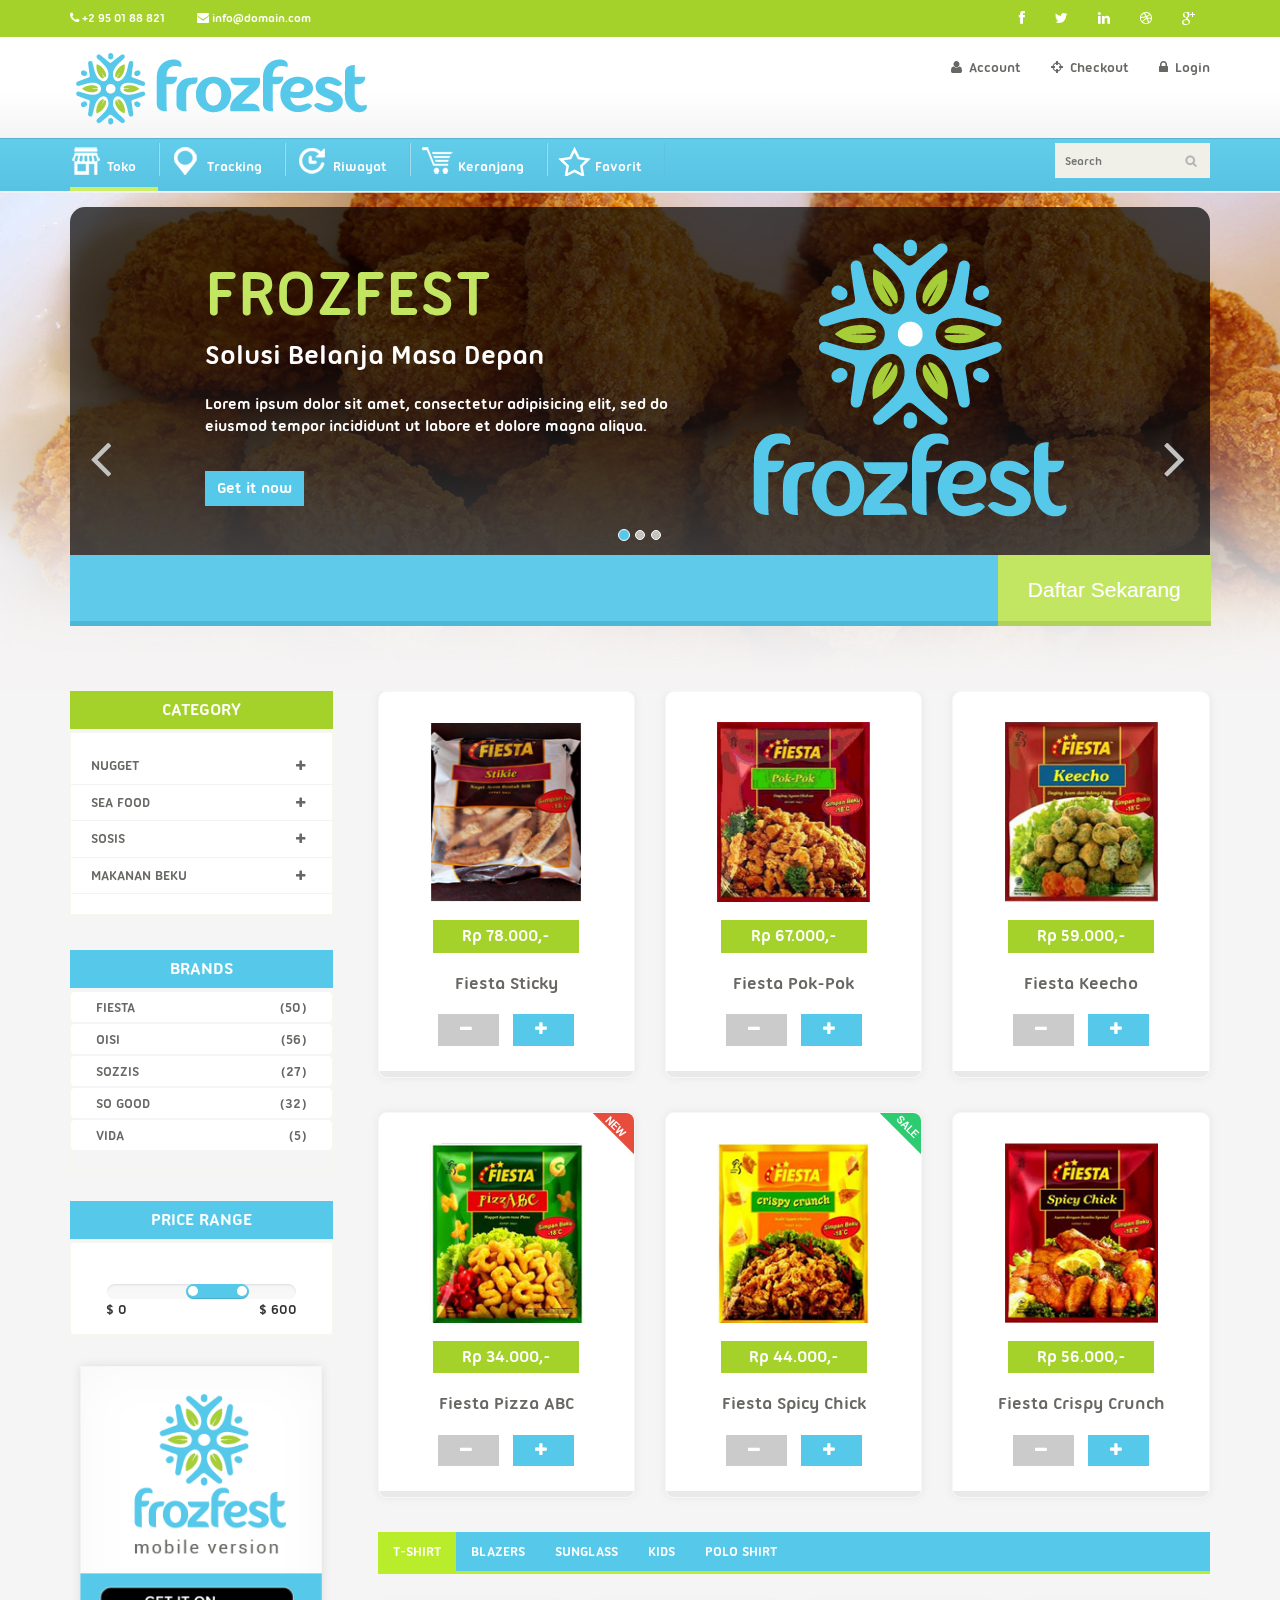
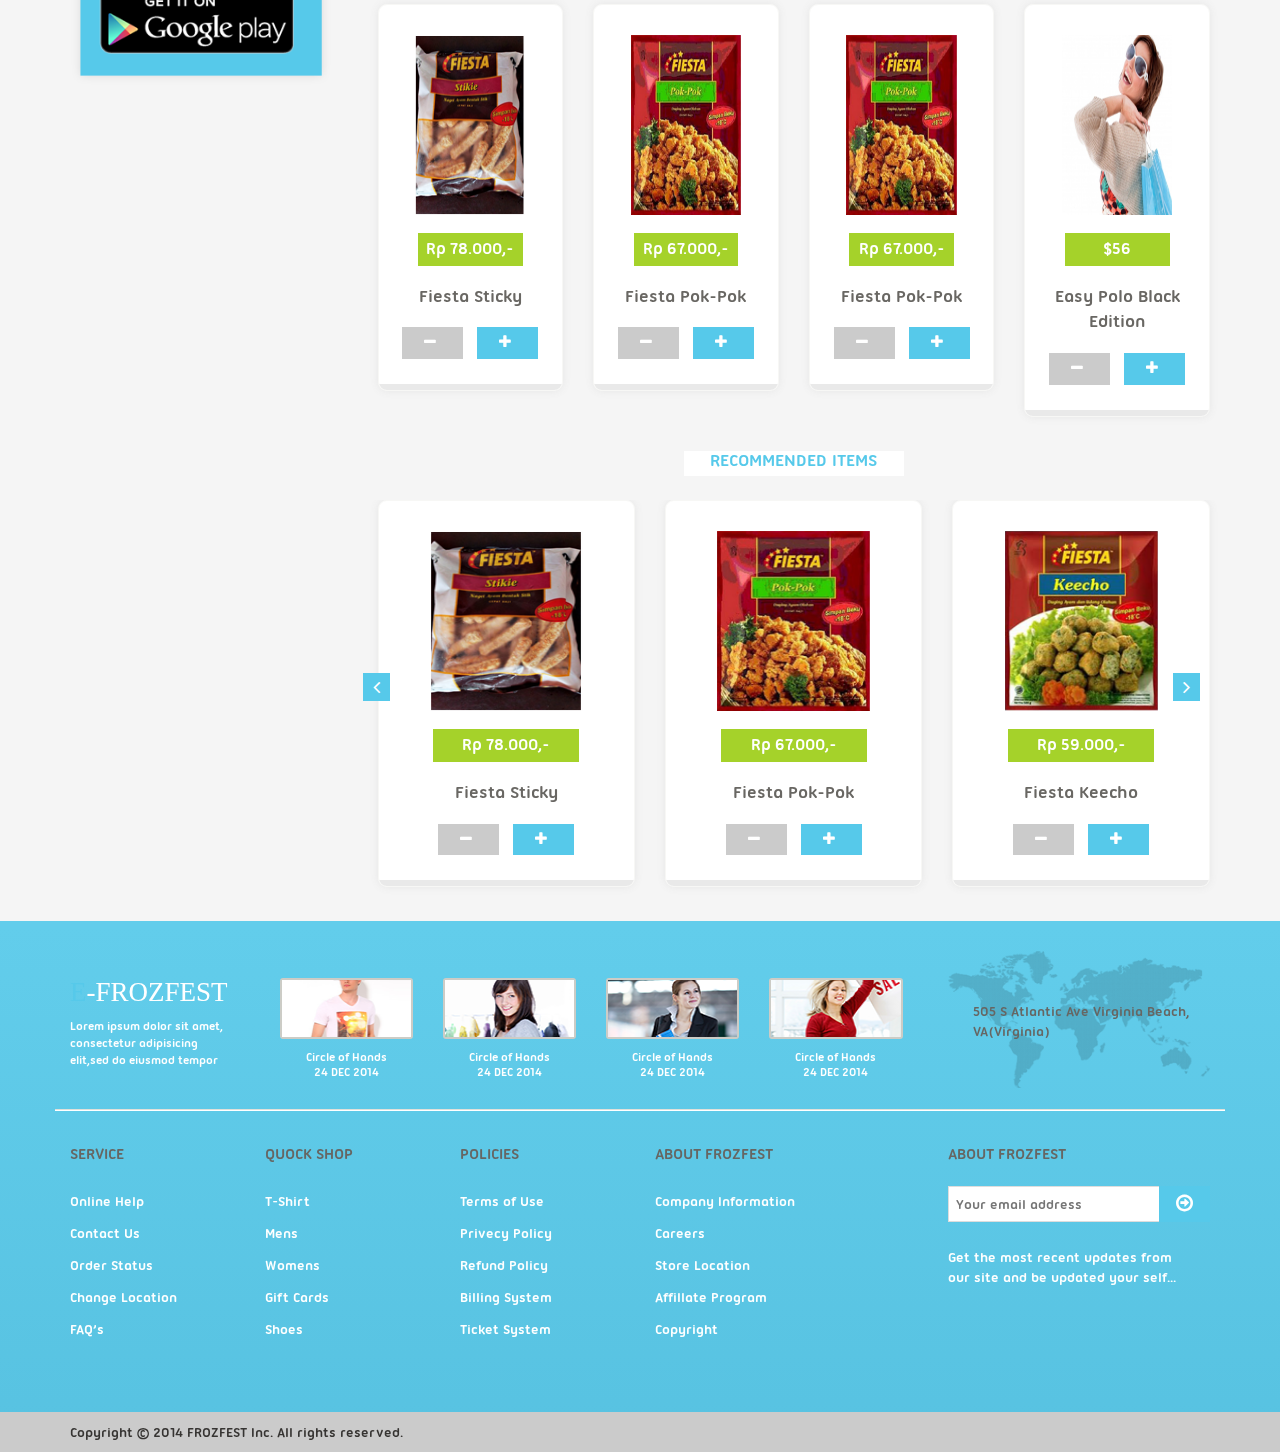
<file: index.html>
<!DOCTYPE html>
<html lang="en">
<head>
    <meta charset="utf-8">
    <meta name="viewport" content="width=device-width, initial-scale=1.0">
    <meta name="description" content="">
    <meta name="author" content="">
    <title>Home | FROZFEST</title>
    <link href="css/bootstrap.min.css" rel="stylesheet">
    <link href="css/font-awesome.min.css" rel="stylesheet">
    <link href="css/prettyPhoto.css" rel="stylesheet">
    <link href="css/price-range.css" rel="stylesheet">
    <link href="css/animate.css" rel="stylesheet">
	<link href="css/main.css" rel="stylesheet">
	<link href="css/responsive.css" rel="stylesheet">
    <!--[if lt IE 9]>
    <script src="js/html5shiv.js"></script>
    <script src="js/respond.min.js"></script>
    <![endif]-->       
    <link rel="shortcut icon" href="images/ico/favicon.ico">
    <link rel="apple-touch-icon-precomposed" sizes="144x144" href="images/ico/apple-touch-icon-144-precomposed.png">
    <link rel="apple-touch-icon-precomposed" sizes="114x114" href="images/ico/apple-touch-icon-114-precomposed.png">
    <link rel="apple-touch-icon-precomposed" sizes="72x72" href="images/ico/apple-touch-icon-72-precomposed.png">
    <link rel="apple-touch-icon-precomposed" href="images/ico/apple-touch-icon-57-precomposed.png">
</head><!--/head-->

<body>
	<header id="header"><!--header-->
		<div class="header_top"><!--header_top-->
			<div class="container">
				<div class="row">
					<div class="col-sm-6">
						<div class="contactinfo">
							<ul class="nav nav-pills">
								<li><a href="#"><i class="fa fa-phone"></i> +2 95 01 88 821</a></li>
								<li><a href="#"><i class="fa fa-envelope"></i> info@domain.com</a></li>
							</ul>
						</div>
					</div>
			  <div class="col-sm-6">
						<div class="social-icons pull-right">
							<ul class="nav navbar-nav">
								<li><a href="#"><i class="fa fa-facebook"></i></a></li>
								<li><a href="#"><i class="fa fa-twitter"></i></a></li>
								<li><a href="#"><i class="fa fa-linkedin"></i></a></li>
								<li><a href="#"><i class="fa fa-dribbble"></i></a></li>
								<li><a href="#"><i class="fa fa-google-plus"></i></a></li>
							</ul>
						</div>
					</div>
			  </div>
			</div>
		</div><!--/header_top-->
		
		<div class="header-middle"><!--header-middle-->
			<div class="container">
				<div class="row">
					<div class="col-sm-4">
						<div class="logo pull-left">
							<a href="index.html"><img src="images/logo.png" alt="" /></a>						</div>
					</div>
			  <div class="col-sm-8">
						<div class="shop-menu pull-right">
							<ul class="nav navbar-nav">
								<li><a href="#"><i class="fa fa-user"></i> Account</a></li>
								<li><a href="checkout.html"><i class="fa fa-crosshairs"></i> Checkout</a></li>
								<li><a href="login.html"><i class="fa fa-lock"></i> Login</a></li>
							</ul>
						</div>
					</div>
			  </div>
			</div>
		</div><!--/header-middle-->
	
		<div class="header-bottom"><!--header-bottom-->
			<div class="container">
				<div class="row">
					<div class="col-sm-9">
						<div class="navbar-header">
							<button type="button" class="navbar-toggle" data-toggle="collapse" data-target=".navbar-collapse">
								<span class="sr-only">Toggle navigation</span>
								<span class="icon-bar"></span>
								<span class="icon-bar"></span>
								<span class="icon-bar"></span>							</button>
						</div>
						<div class="mainmenu pull-left">
							<ul class="nav navbar-nav collapse navbar-collapse">
								<li class="toko"><a href="index.html" class="active" >Toko</a></li>
                                <li class="track"><a href="index.html" >Tracking</a></li>
                                <li class="history"><a href="index.html" >Riwayat</a></li>
                                <li class="keranjang"><a href="index.html" >Keranjang</a></li>
                                  <li class="fave"><a href="index.html" >Favorit</a></li>
                                
								
							</ul>
						</div>
					</div>
			  <div class="col-sm-3">
						<div class="search_box pull-right">
							<input type="text" placeholder="Search"/>
						</div>
					</div>
			  </div>
			</div>
		</div><!--/header-bottom-->
	</header><!--/header-->
	
	<section id="slider"><!--slider-->
		<div class="container">
			<div class="row">
				<div class="col-sm-12">
					<div id="slider-carousel" class="carousel slide" data-ride="carousel">
						<ol class="carousel-indicators">
							<li data-target="#slider-carousel" data-slide-to="0" class="active"></li>
							<li data-target="#slider-carousel" data-slide-to="1"></li>
							<li data-target="#slider-carousel" data-slide-to="2"></li>
						</ol>
						
						<div class="carousel-inner">
							<div class="item active">
								<div class="col-sm-6">
									<h1>FROZFEST</h1>
									<h2>Solusi Belanja Masa Depan</h2>
									<p>Lorem ipsum dolor sit amet, consectetur adipisicing elit, sed do eiusmod tempor incididunt ut labore et dolore magna aliqua. </p>
									<button type="button" class="btn btn-default get">Get it now</button>
								</div>
								<div class="col-sm-6">
									<img src="images/home/slide1.png" class="girl img-responsive" alt="" />
														</div>
							</div>
							<div class="item">
								<div class="col-sm-6">
									<h1><span>E</span>-FROZFEST</h1>
									<h2>100% Responsive Design</h2>
									<p>Lorem ipsum dolor sit amet, consectetur adipisicing elit, sed do eiusmod tempor incididunt ut labore et dolore magna aliqua. </p>
									<button type="button" class="btn btn-default get">Get it now</button>
								</div>
								<div class="col-sm-6">
									<img src="images/home/slide2.png" class="girl img-responsive" alt="" />								</div>
							</div>
							
							
						</div>
						
						<a href="#slider-carousel" class="left control-carousel hidden-xs" data-slide="prev">
							<i class="fa fa-angle-left"></i>						</a>
						<a href="#slider-carousel" class="right control-carousel hidden-xs" data-slide="next">
							<i class="fa fa-angle-right"></i>						</a>					</div>
                            
                            
                            <div style="background:#5fcae9; border-bottom:5px solid #4bb8d7; height:71px; width:97.5%; position:absolute; bottom:0;">
                             <a href="#" style="float: right; padding: 20px 30px 16px 30px; background: #c2e562; border-bottom: 5px solid #b0d15a; color: #fff; font-family:Arial, Helvetica, sans-serif; font-size:21px;
font-size: 21px;">Daftar Sekarang</a>
                            </div>
				</div>
		  </div>
		</div>
	</section><!--/slider-->
	
	<section>
		<div class="container">
			<div class="row">
				<div class="col-sm-3">
					<div class="left-sidebar">
						<h2 style="background:#a5d22a">Category</h2>
						<div class="panel-group category-products" id="accordian"><!--category-productsr-->
							<div class="panel panel-default">
								<div class="panel-heading">
									<h4 class="panel-title">
										<a data-toggle="collapse" data-parent="#accordian" href="#sportswear">
											<span class="badge pull-right"><i class="fa fa-plus"></i></span>
											Nugget										</a>									</h4>
								</div>
								<div id="sportswear" class="panel-collapse collapse">
									<div class="panel-body">
										<ul>
											<li><a href="#">Nugget Ayam </a></li>
											<li><a href="#">Nugget Sapi </a></li>
											<li><a href="#">Nugget Sea Food </a></li>
											<li><a href="#">Nugget Roti</a></li>
											
										</ul>
									</div>
								</div>
							</div>
							<div class="panel panel-default">
								<div class="panel-heading">
									<h4 class="panel-title">
										<a data-toggle="collapse" data-parent="#accordian" href="#mens">
											<span class="badge pull-right"><i class="fa fa-plus"></i></span>
											Sea Food										</a>									</h4>
								</div>
								<div id="mens" class="panel-collapse collapse">
									<div class="panel-body">
										<ul>
											<li><a href="#">Ikan Tuna</a></li>
											<li><a href="#">Cumi</a></li>
											<li><a href="#">Udang</a></li>
											<li><a href="#">Tempura</a></li>
											
										</ul>
									</div>
								</div>
							</div>
							
							<div class="panel panel-default">
								<div class="panel-heading">
									<h4 class="panel-title">
										<a data-toggle="collapse" data-parent="#accordian" href="#womens">
											<span class="badge pull-right"><i class="fa fa-plus"></i></span>
											Sosis										</a>									</h4>
								</div>
								<div id="womens" class="panel-collapse collapse">
									<div class="panel-body">
										<ul>
											<li><a href="#">Sosis Ayam</a></li>
											<li><a href="#">Sosis Sapi</a></li>
											
										</ul>
									</div>
								</div>
							</div>
                            
                            <div class="panel panel-default">
								<div class="panel-heading">
									<h4 class="panel-title">
										<a data-toggle="collapse" data-parent="#accordian" href="#beku">
											<span class="badge pull-right"><i class="fa fa-plus"></i></span>
											Makanan Beku										</a>									</h4>
								</div>
								<div id="beku" class="panel-collapse collapse">
									<div class="panel-body">
										<ul>
											<li><a href="#">Daging Ayam</a></li>
											<li><a href="#">Daging Sapi</a></li>
											
										</ul>
									</div>
								</div>
							</div>
							
							
						</div><!--/category-products-->
					
						<div class="brands_products"><!--brands_products-->
							<h2>Brands</h2>
							<div class="brands-name">
								<ul class="nav nav-pills nav-stacked">
									<li><a href="#"> <span class="pull-right">(50)</span>Fiesta</a></li>
									<li><a href="#"> <span class="pull-right">(56)</span>Oisi</a></li>
									<li><a href="#"> <span class="pull-right">(27)</span>Sozzis</a></li>
									<li><a href="#"> <span class="pull-right">(32)</span>So Good</a></li>
									<li><a href="#"> <span class="pull-right">(5)</span>Vida</a></li>
									
								</ul>
							</div>
						</div><!--/brands_products-->
						
						<div class="price-range"><!--price-range-->
							<h2>Price Range</h2>
							<div class="well text-center">
								 <input type="text" class="span2" value="" data-slider-min="0" data-slider-max="600" data-slider-step="5" data-slider-value="[250,450]" id="sl2" ><br />
								 <b class="pull-left">$ 0</b> <b class="pull-right">$ 600</b>							</div>
						</div><!--/price-range-->
						
						<div class="shipping text-center"><!--shipping-->
							<img src="images/banner1.png" alt="" />						</div><!--/shipping-->
					</div>
				</div>
				
		  <div class="col-sm-9 padding-right">
					<div class="features_items"><!--features_items-->
					
						<div class="col-sm-4">
							<div class="product-image-wrapper">
								<div class="single-products">
										<div class="productinfo text-center">
											<img src="images/produk/1.png" alt="" />
											<h2>Rp 78.000,-</h2>
											<p>Fiesta Sticky</p>
											<a href="#" class="btn btn-default add-to-cart gray"><i class="fa fa-minus"></i></a>	
                                            <a href="#" class="btn btn-default add-to-cart biru"><i class="fa fa-plus"></i></a>	
                                            </div>
										
								</div>
								
							</div>
						</div>
						<div class="col-sm-4">
							<div class="product-image-wrapper">
								<div class="single-products">
									<div class="productinfo text-center">
										<img src="images/produk/2.png" alt="" />
										<h2>Rp 67.000,-</h2>
										<p>Fiesta Pok-Pok</p>
										<a href="#" class="btn btn-default add-to-cart gray"><i class="fa fa-minus"></i></a>	
                                            <a href="#" class="btn btn-default add-to-cart biru"><i class="fa fa-plus"></i></a>		</div>
									
								</div>
								
							</div>
						</div>
						<div class="col-sm-4">
							<div class="product-image-wrapper">
								<div class="single-products">
									<div class="productinfo text-center">
										<img src="images/produk/3.png" alt="" />
										<h2>Rp 59.000,-</h2>
										<p>Fiesta Keecho</p>
										<a href="#" class="btn btn-default add-to-cart gray"><i class="fa fa-minus"></i></a>	
                                            <a href="#" class="btn btn-default add-to-cart biru"><i class="fa fa-plus"></i></a>		</div>
									
								</div>
								
							</div>
						</div>
						<div class="col-sm-4">
							<div class="product-image-wrapper">
								<div class="single-products">
									<div class="productinfo text-center">
										<img src="images/produk/4.png" alt="" />
										<h2>Rp 34.000,-</h2>
										<p>Fiesta Pizza ABC</p>
										<a href="#" class="btn btn-default add-to-cart gray"><i class="fa fa-minus"></i></a>	
                                            <a href="#" class="btn btn-default add-to-cart biru"><i class="fa fa-plus"></i></a>		</div>
									
									<img src="images/home/new.png" class="new" alt="" />								</div>
								
							</div>
						</div>
						<div class="col-sm-4">
							<div class="product-image-wrapper">
								<div class="single-products">
									<div class="productinfo text-center">
										<img src="images/produk/5.png" alt="" />
										<h2>Rp 44.000,-</h2>
										<p>Fiesta Spicy Chick</p>
										<a href="#" class="btn btn-default add-to-cart gray"><i class="fa fa-minus"></i></a>	
                                            <a href="#" class="btn btn-default add-to-cart biru"><i class="fa fa-plus"></i></a>		</div>
									
									<img src="images/home/sale.png" class="new" alt="" />								</div>
								
							</div>
						</div>
						<div class="col-sm-4">
							<div class="product-image-wrapper">
								<div class="single-products">
									<div class="productinfo text-center">
										<img src="images/produk/6.png" alt="" />
										<h2>Rp 56.000,-</h2>
										<p>Fiesta Crispy Crunch</p>
										<a href="#" class="btn btn-default add-to-cart gray"><i class="fa fa-minus"></i></a>	
                                            <a href="#" class="btn btn-default add-to-cart biru"><i class="fa fa-plus"></i></a>		</div>
									
								</div>
								
							</div>
						</div>
					</div><!--features_items-->
					
					<div class="category-tab"><!--category-tab-->
						<div class="col-sm-12">
							<ul class="nav nav-tabs">
								<li class="active"><a href="#tshirt" data-toggle="tab">T-Shirt</a></li>
								<li><a href="#blazers" data-toggle="tab">Blazers</a></li>
								<li><a href="#sunglass" data-toggle="tab">Sunglass</a></li>
								<li><a href="#kids" data-toggle="tab">Kids</a></li>
								<li><a href="#poloshirt" data-toggle="tab">Polo shirt</a></li>
							</ul>
						</div>
						<div class="tab-content">
							<div class="tab-pane fade active in" id="tshirt" >
								<div class="col-sm-3">
									<div class="product-image-wrapper">
								<div class="single-products">
										<div class="productinfo text-center">
											<img src="images/produk/1.png" alt="" />
											<h2>Rp 78.000,-</h2>
											<p>Fiesta Sticky</p>
											<a href="#" class="btn btn-default add-to-cart gray"><i class="fa fa-minus"></i></a>	
                                            <a href="#" class="btn btn-default add-to-cart biru"><i class="fa fa-plus"></i></a>	
                                            </div>
										
								</div>
								
							</div>
								</div>
								<div class="col-sm-3">
									<div class="product-image-wrapper">
								<div class="single-products">
									<div class="productinfo text-center">
										<img src="images/produk/2.png" alt="" />
										<h2>Rp 67.000,-</h2>
										<p>Fiesta Pok-Pok</p>
										<a href="#" class="btn btn-default add-to-cart gray"><i class="fa fa-minus"></i></a>	
                                            <a href="#" class="btn btn-default add-to-cart biru"><i class="fa fa-plus"></i></a>		</div>
									
								</div>
								
							</div>
                            
								</div>
								<div class="col-sm-3">
									<div class="product-image-wrapper">
								<div class="single-products">
									<div class="productinfo text-center">
										<img src="images/produk/2.png" alt="" />
										<h2>Rp 67.000,-</h2>
										<p>Fiesta Pok-Pok</p>
										<a href="#" class="btn btn-default add-to-cart gray"><i class="fa fa-minus"></i></a>	
                                            <a href="#" class="btn btn-default add-to-cart biru"><i class="fa fa-plus"></i></a>		</div>
									
								</div>
								
							</div>
								</div>
								<div class="col-sm-3">
									<div class="product-image-wrapper">
										<div class="single-products">
											<div class="productinfo text-center">
												<img src="images/home/gallery4.jpg" alt="" />
												<h2>$56</h2>
												<p>Easy Polo Black Edition</p>
												<a href="#" class="btn btn-default add-to-cart gray"><i class="fa fa-minus"></i></a>	
                                            <a href="#" class="btn btn-default add-to-cart biru"><i class="fa fa-plus"></i></a>		</div>
										</div>
									</div>
								</div>
							</div>
							
							<div class="tab-pane fade" id="blazers" >
								<div class="col-sm-3">
									<div class="product-image-wrapper">
										<div class="single-products">
											<div class="productinfo text-center">
												<img src="images/home/gallery4.jpg" alt="" />
												<h2>$56</h2>
												<p>Easy Polo Black Edition</p>
												<a href="#" class="btn btn-default add-to-cart gray"><i class="fa fa-minus"></i></a>	
                                            <a href="#" class="btn btn-default add-to-cart biru"><i class="fa fa-plus"></i></a>		</div>
										</div>
									</div>
								</div>
								<div class="col-sm-3">
									<div class="product-image-wrapper">
										<div class="single-products">
											<div class="productinfo text-center">
												<img src="images/home/gallery3.jpg" alt="" />
												<h2>$56</h2>
												<p>Easy Polo Black Edition</p>
												<a href="#" class="btn btn-default add-to-cart gray"><i class="fa fa-minus"></i></a>	
                                            <a href="#" class="btn btn-default add-to-cart biru"><i class="fa fa-plus"></i></a>		</div>
										</div>
									</div>
								</div>
								<div class="col-sm-3">
									<div class="product-image-wrapper">
										<div class="single-products">
											<div class="productinfo text-center">
												<img src="images/home/gallery2.jpg" alt="" />
												<h2>$56</h2>
												<p>Easy Polo Black Edition</p>
												<a href="#" class="btn btn-default add-to-cart gray"><i class="fa fa-minus"></i></a>	
                                            <a href="#" class="btn btn-default add-to-cart biru"><i class="fa fa-plus"></i></a>		</div>
										</div>
									</div>
								</div>
								<div class="col-sm-3">
									<div class="product-image-wrapper">
										<div class="single-products">
											<div class="productinfo text-center">
												<img src="images/home/gallery1.jpg" alt="" />
												<h2>$56</h2>
												<p>Easy Polo Black Edition</p>
												<a href="#" class="btn btn-default add-to-cart gray"><i class="fa fa-minus"></i></a>	
                                            <a href="#" class="btn btn-default add-to-cart biru"><i class="fa fa-plus"></i></a>		</div>
										</div>
									</div>
								</div>
							</div>
							
							<div class="tab-pane fade" id="sunglass" >
								<div class="col-sm-3">
									<div class="product-image-wrapper">
										<div class="single-products">
											<div class="productinfo text-center">
												<img src="images/home/gallery3.jpg" alt="" />
												<h2>$56</h2>
												<p>Easy Polo Black Edition</p>
												<a href="#" class="btn btn-default add-to-cart gray"><i class="fa fa-minus"></i></a>	
                                            <a href="#" class="btn btn-default add-to-cart biru"><i class="fa fa-plus"></i></a>		</div>
										</div>
									</div>
								</div>
								<div class="col-sm-3">
									<div class="product-image-wrapper">
										<div class="single-products">
											<div class="productinfo text-center">
												<img src="images/home/gallery4.jpg" alt="" />
												<h2>$56</h2>
												<p>Easy Polo Black Edition</p>
												<a href="#" class="btn btn-default add-to-cart gray"><i class="fa fa-minus"></i></a>	
                                            <a href="#" class="btn btn-default add-to-cart biru"><i class="fa fa-plus"></i></a>		</div>
										</div>
									</div>
								</div>
								<div class="col-sm-3">
									<div class="product-image-wrapper">
										<div class="single-products">
											<div class="productinfo text-center">
												<img src="images/home/gallery1.jpg" alt="" />
												<h2>$56</h2>
												<p>Easy Polo Black Edition</p>
												<a href="#" class="btn btn-default add-to-cart gray"><i class="fa fa-minus"></i></a>	
                                            <a href="#" class="btn btn-default add-to-cart biru"><i class="fa fa-plus"></i></a>		</div>
										</div>
									</div>
								</div>
								<div class="col-sm-3">
									<div class="product-image-wrapper">
										<div class="single-products">
											<div class="productinfo text-center">
												<img src="images/home/gallery2.jpg" alt="" />
												<h2>$56</h2>
												<p>Easy Polo Black Edition</p>
												<a href="#" class="btn btn-default add-to-cart gray"><i class="fa fa-minus"></i></a>	
                                            <a href="#" class="btn btn-default add-to-cart biru"><i class="fa fa-plus"></i></a>		</div>
										</div>
									</div>
								</div>
							</div>
							
							<div class="tab-pane fade" id="kids" >
								<div class="col-sm-3">
									<div class="product-image-wrapper">
										<div class="single-products">
											<div class="productinfo text-center">
												<img src="images/home/gallery1.jpg" alt="" />
												<h2>$56</h2>
												<p>Easy Polo Black Edition</p>
												<a href="#" class="btn btn-default add-to-cart gray"><i class="fa fa-minus"></i></a>	
                                            <a href="#" class="btn btn-default add-to-cart biru"><i class="fa fa-plus"></i></a>		</div>
										</div>
									</div>
								</div>
								<div class="col-sm-3">
									<div class="product-image-wrapper">
										<div class="single-products">
											<div class="productinfo text-center">
												<img src="images/home/gallery2.jpg" alt="" />
												<h2>$56</h2>
												<p>Easy Polo Black Edition</p>
												<a href="#" class="btn btn-default add-to-cart gray"><i class="fa fa-minus"></i></a>	
                                            <a href="#" class="btn btn-default add-to-cart biru"><i class="fa fa-plus"></i></a>		</div>
										</div>
									</div>
								</div>
								<div class="col-sm-3">
									<div class="product-image-wrapper">
										<div class="single-products">
											<div class="productinfo text-center">
												<img src="images/home/gallery3.jpg" alt="" />
												<h2>$56</h2>
												<p>Easy Polo Black Edition</p>
												<a href="#" class="btn btn-default add-to-cart gray"><i class="fa fa-minus"></i></a>	
                                            <a href="#" class="btn btn-default add-to-cart biru"><i class="fa fa-plus"></i></a>		</div>
										</div>
									</div>
								</div>
								<div class="col-sm-3">
									<div class="product-image-wrapper">
										<div class="single-products">
											<div class="productinfo text-center">
												<img src="images/home/gallery4.jpg" alt="" />
												<h2>$56</h2>
												<p>Easy Polo Black Edition</p>
												<a href="#" class="btn btn-default add-to-cart gray"><i class="fa fa-minus"></i></a>	
                                            <a href="#" class="btn btn-default add-to-cart biru"><i class="fa fa-plus"></i></a>		</div>
										</div>
									</div>
								</div>
							</div>
							
							<div class="tab-pane fade" id="poloshirt" >
								<div class="col-sm-3">
									<div class="product-image-wrapper">
										<div class="single-products">
											<div class="productinfo text-center">
												<img src="images/home/gallery2.jpg" alt="" />
												<h2>$56</h2>
												<p>Easy Polo Black Edition</p>
												<a href="#" class="btn btn-default add-to-cart gray"><i class="fa fa-minus"></i></a>	
                                            <a href="#" class="btn btn-default add-to-cart biru"><i class="fa fa-plus"></i></a>		</div>
										</div>
									</div>
								</div>
								<div class="col-sm-3">
									<div class="product-image-wrapper">
										<div class="single-products">
											<div class="productinfo text-center">
												<img src="images/home/gallery4.jpg" alt="" />
												<h2>$56</h2>
												<p>Easy Polo Black Edition</p>
												<a href="#" class="btn btn-default add-to-cart gray"><i class="fa fa-minus"></i></a>	
                                            <a href="#" class="btn btn-default add-to-cart biru"><i class="fa fa-plus"></i></a>		</div>
										</div>
									</div>
								</div>
								<div class="col-sm-3">
									<div class="product-image-wrapper">
										<div class="single-products">
											<div class="productinfo text-center">
												<img src="images/home/gallery3.jpg" alt="" />
												<h2>$56</h2>
												<p>Easy Polo Black Edition</p>
												<a href="#" class="btn btn-default add-to-cart gray"><i class="fa fa-minus"></i></a>	
                                            <a href="#" class="btn btn-default add-to-cart biru"><i class="fa fa-plus"></i></a>		</div>
										</div>
									</div>
								</div>
								<div class="col-sm-3">
									<div class="product-image-wrapper">
										<div class="single-products">
											<div class="productinfo text-center">
												<img src="images/home/gallery1.jpg" alt="" />
												<h2>$56</h2>
												<p>Easy Polo Black Edition</p>
												<a href="#" class="btn btn-default add-to-cart gray"><i class="fa fa-minus"></i></a>	
                                            <a href="#" class="btn btn-default add-to-cart biru"><i class="fa fa-plus"></i></a>		</div>
										</div>
									</div>
								</div>
							</div>
						</div>
					</div><!--/category-tab-->
					
					<div class="recommended_items"><!--recommended_items-->
						<h2 class="title text-center">recommended items</h2>
						
						<div id="recommended-item-carousel" class="carousel slide" data-ride="carousel">
							<div class="carousel-inner">
								<div class="item active">	
								<div class="col-sm-4">
							<div class="product-image-wrapper">
								<div class="single-products">
										<div class="productinfo text-center">
											<img src="images/produk/1.png" alt="" />
											<h2>Rp 78.000,-</h2>
											<p>Fiesta Sticky</p>
											<a href="#" class="btn btn-default add-to-cart gray"><i class="fa fa-minus"></i></a>	
                                            <a href="#" class="btn btn-default add-to-cart biru"><i class="fa fa-plus"></i></a>	
                                            </div>
										
								</div>
								
							</div>
						</div>
						<div class="col-sm-4">
							<div class="product-image-wrapper">
								<div class="single-products">
									<div class="productinfo text-center">
										<img src="images/produk/2.png" alt="" />
										<h2>Rp 67.000,-</h2>
										<p>Fiesta Pok-Pok</p>
										<a href="#" class="btn btn-default add-to-cart gray"><i class="fa fa-minus"></i></a>	
                                            <a href="#" class="btn btn-default add-to-cart biru"><i class="fa fa-plus"></i></a>		</div>
									
								</div>
								
							</div>
						</div>
						<div class="col-sm-4">
							<div class="product-image-wrapper">
								<div class="single-products">
									<div class="productinfo text-center">
										<img src="images/produk/3.png" alt="" />
										<h2>Rp 59.000,-</h2>
										<p>Fiesta Keecho</p>
										<a href="#" class="btn btn-default add-to-cart gray"><i class="fa fa-minus"></i></a>	
                                            <a href="#" class="btn btn-default add-to-cart biru"><i class="fa fa-plus"></i></a>		</div>
									
								</div>
								
							</div>
						</div>
                                    
								</div>
                                
								<div class="item">	
										<div class="col-sm-4">
							<div class="product-image-wrapper">
								<div class="single-products">
									<div class="productinfo text-center">
										<img src="images/produk/4.png" alt="" />
										<h2>Rp 34.000,-</h2>
										<p>Fiesta Pizza ABC</p>
										<a href="#" class="btn btn-default add-to-cart gray"><i class="fa fa-minus"></i></a>	
                                            <a href="#" class="btn btn-default add-to-cart biru"><i class="fa fa-plus"></i></a>		</div>
									
									<img src="images/home/new.png" class="new" alt="" />								</div>
								
							</div>
						</div>
						<div class="col-sm-4">
							<div class="product-image-wrapper">
								<div class="single-products">
									<div class="productinfo text-center">
										<img src="images/produk/5.png" alt="" />
										<h2>Rp 44.000,-</h2>
										<p>Fiesta Spicy Chick</p>
										<a href="#" class="btn btn-default add-to-cart gray"><i class="fa fa-minus"></i></a>	
                                            <a href="#" class="btn btn-default add-to-cart biru"><i class="fa fa-plus"></i></a>		</div>
									
									<img src="images/home/sale.png" class="new" alt="" />								</div>
								
							</div>
						</div>
						<div class="col-sm-4">
							<div class="product-image-wrapper">
								<div class="single-products">
									<div class="productinfo text-center">
										<img src="images/produk/6.png" alt="" />
										<h2>Rp 56.000,-</h2>
										<p>Fiesta Crispy Crunch</p>
										<a href="#" class="btn btn-default add-to-cart gray"><i class="fa fa-minus"></i></a>	
                                            <a href="#" class="btn btn-default add-to-cart biru"><i class="fa fa-plus"></i></a>		</div>
									
								</div>
								
							</div>
						</div>
								</div>
							</div>
							 <a class="left recommended-item-control" href="#recommended-item-carousel" data-slide="prev">
								<i class="fa fa-angle-left"></i>							  </a>
							  <a class="right recommended-item-control" href="#recommended-item-carousel" data-slide="next">
								<i class="fa fa-angle-right"></i>							  </a>						</div>
					</div><!--/recommended_items-->
				</div>
		  </div>
		</div>
	</section>
	
	<footer id="footer"><!--Footer-->
		<div class="footer-top">
			<div class="container">
				<div class="row">
					<div class="col-sm-2">
						<div class="companyinfo">
							<h2><span>e</span>-FROZFEST</h2>
							<p>Lorem ipsum dolor sit amet, consectetur adipisicing elit,sed do eiusmod tempor</p>
						</div>
					</div>
			  <div class="col-sm-7">
						<div class="col-sm-3">
							<div class="video-gallery text-center">
								<a href="#">
									<div class="iframe-img">
										<img src="images/home/iframe1.png" alt="" />									</div>
									<div class="overlay-icon">
										<i class="fa fa-play-circle-o"></i>									</div>
								</a>
								<p>Circle of Hands</p>
								<h2>24 DEC 2014</h2>
							</div>
						</div>
						
						<div class="col-sm-3">
							<div class="video-gallery text-center">
								<a href="#">
									<div class="iframe-img">
										<img src="images/home/iframe2.png" alt="" />									</div>
									<div class="overlay-icon">
										<i class="fa fa-play-circle-o"></i>									</div>
								</a>
								<p>Circle of Hands</p>
								<h2>24 DEC 2014</h2>
							</div>
						</div>
						
						<div class="col-sm-3">
							<div class="video-gallery text-center">
								<a href="#">
									<div class="iframe-img">
										<img src="images/home/iframe3.png" alt="" />									</div>
									<div class="overlay-icon">
										<i class="fa fa-play-circle-o"></i>									</div>
								</a>
								<p>Circle of Hands</p>
								<h2>24 DEC 2014</h2>
							</div>
						</div>
						
						<div class="col-sm-3">
							<div class="video-gallery text-center">
								<a href="#">
									<div class="iframe-img">
										<img src="images/home/iframe4.png" alt="" />									</div>
									<div class="overlay-icon">
										<i class="fa fa-play-circle-o"></i>									</div>
								</a>
								<p>Circle of Hands</p>
								<h2>24 DEC 2014</h2>
							</div>
						</div>
					</div>
			  <div class="col-sm-3">
						<div class="address">
							<img src="images/home/map.png" alt="" />
							<p>505 S Atlantic Ave Virginia Beach, VA(Virginia)</p>
						</div>
					</div>
			  </div>
			</div>
		</div>
		
		<div class="footer-widget">
			<div class="container">
				<div class="row">
					<div class="col-sm-2">
						<div class="single-widget">
							<h2>Service</h2>
							<ul class="nav nav-pills nav-stacked">
								<li><a href="#">Online Help</a></li>
								<li><a href="#">Contact Us</a></li>
								<li><a href="#">Order Status</a></li>
								<li><a href="#">Change Location</a></li>
								<li><a href="#">FAQ’s</a></li>
							</ul>
						</div>
					</div>
			  <div class="col-sm-2">
						<div class="single-widget">
							<h2>Quock Shop</h2>
							<ul class="nav nav-pills nav-stacked">
								<li><a href="#">T-Shirt</a></li>
								<li><a href="#">Mens</a></li>
								<li><a href="#">Womens</a></li>
								<li><a href="#">Gift Cards</a></li>
								<li><a href="#">Shoes</a></li>
							</ul>
						</div>
					</div>
			  <div class="col-sm-2">
						<div class="single-widget">
							<h2>Policies</h2>
							<ul class="nav nav-pills nav-stacked">
								<li><a href="#">Terms of Use</a></li>
								<li><a href="#">Privecy Policy</a></li>
								<li><a href="#">Refund Policy</a></li>
								<li><a href="#">Billing System</a></li>
								<li><a href="#">Ticket System</a></li>
							</ul>
						</div>
					</div>
			  <div class="col-sm-2">
						<div class="single-widget">
							<h2>About FROZFEST</h2>
							<ul class="nav nav-pills nav-stacked">
								<li><a href="#">Company Information</a></li>
								<li><a href="#">Careers</a></li>
								<li><a href="#">Store Location</a></li>
								<li><a href="#">Affillate Program</a></li>
								<li><a href="#">Copyright</a></li>
							</ul>
						</div>
					</div>
			  <div class="col-sm-3 col-sm-offset-1">
						<div class="single-widget">
							<h2>About FROZFEST</h2>
							<form action="#" class="searchform">
								<input type="text" placeholder="Your email address" />
								<button type="submit" class="btn btn-default"><i class="fa fa-arrow-circle-o-right"></i></button>
								<p>Get the most recent updates from <br />our site and be updated your self...</p>
							</form>
						</div>
					</div>
					
			  </div>
			</div>
		</div>
		
		<div class="footer-bottom">
			<div class="container">
				<div class="row">
					<p class="pull-left">Copyright © 2014 FROZFEST Inc. All rights reserved.</p>
					
				</div>
			</div>
		</div>
		
	</footer><!--/Footer-->
	

  
    <script src="js/jquery.js"></script>
	<script src="js/bootstrap.min.js"></script>
	<script src="js/jquery.scrollUp.min.js"></script>
	<script src="js/price-range.js"></script>
    <script src="js/jquery.prettyPhoto.js"></script>
    <script src="js/main.js"></script>
</body>
</html>
</file>
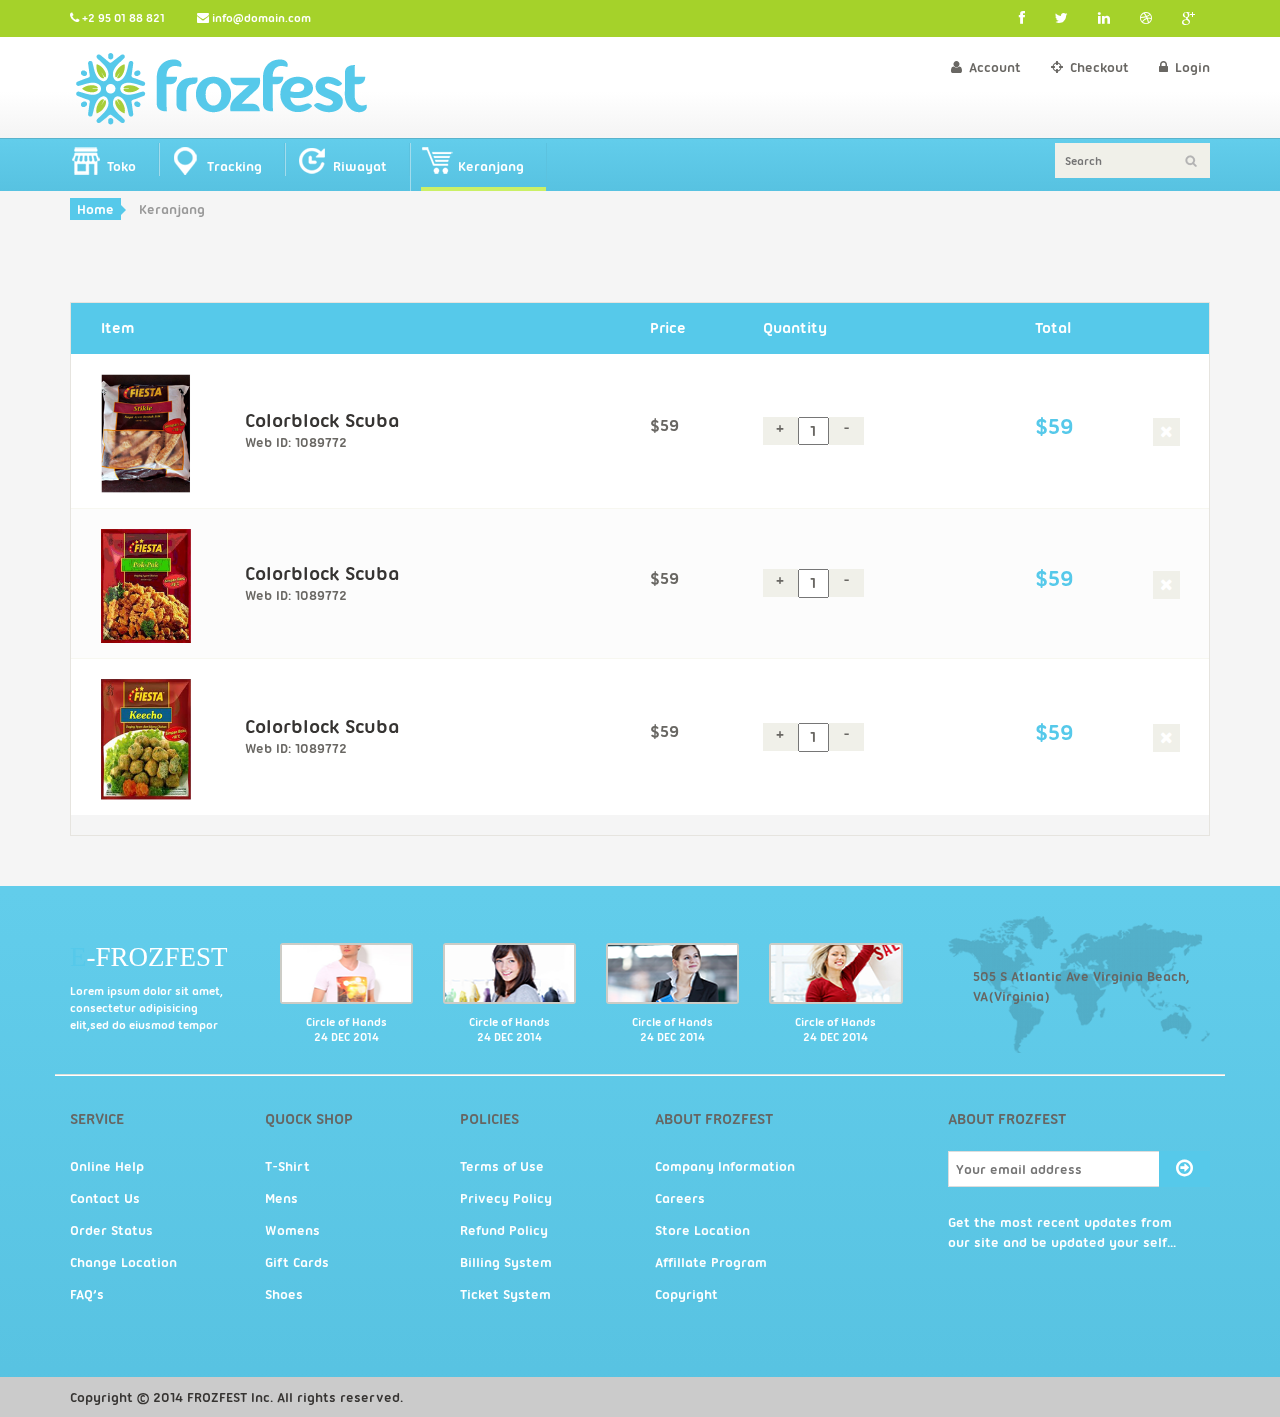
<file: cart.html>
<!DOCTYPE html>
<html lang="en">
<head>
    <meta charset="utf-8">
    <meta name="viewport" content="width=device-width, initial-scale=1.0">
    <meta name="description" content="">
    <meta name="author" content="">
    <title>Keranjang | FROZFEST</title>
    <link href="css/bootstrap.min.css" rel="stylesheet">
    <link href="css/font-awesome.min.css" rel="stylesheet">
    <link href="css/prettyPhoto.css" rel="stylesheet">
    <link href="css/price-range.css" rel="stylesheet">
    <link href="css/animate.css" rel="stylesheet">
	<link href="css/main.css" rel="stylesheet">
	<link href="css/responsive.css" rel="stylesheet">
    <!--[if lt IE 9]>
    <script src="js/html5shiv.js"></script>
    <script src="js/respond.min.js"></script>
    <![endif]-->       
    <link rel="shortcut icon" href="images/ico/favicon.ico">
    <link rel="apple-touch-icon-precomposed" sizes="144x144" href="images/ico/apple-touch-icon-144-precomposed.png">
    <link rel="apple-touch-icon-precomposed" sizes="114x114" href="images/ico/apple-touch-icon-114-precomposed.png">
    <link rel="apple-touch-icon-precomposed" sizes="72x72" href="images/ico/apple-touch-icon-72-precomposed.png">
    <link rel="apple-touch-icon-precomposed" href="images/ico/apple-touch-icon-57-precomposed.png">
</head><!--/head-->

<body>
	<header id="header"><!--header-->
		<div class="header_top"><!--header_top-->
			<div class="container">
				<div class="row">
					<div class="col-sm-6">
						<div class="contactinfo">
							<ul class="nav nav-pills">
								<li><a href="#"><i class="fa fa-phone"></i> +2 95 01 88 821</a></li>
								<li><a href="#"><i class="fa fa-envelope"></i> info@domain.com</a></li>
							</ul>
						</div>
					</div>
			  <div class="col-sm-6">
						<div class="social-icons pull-right">
							<ul class="nav navbar-nav">
								<li><a href="#"><i class="fa fa-facebook"></i></a></li>
								<li><a href="#"><i class="fa fa-twitter"></i></a></li>
								<li><a href="#"><i class="fa fa-linkedin"></i></a></li>
								<li><a href="#"><i class="fa fa-dribbble"></i></a></li>
								<li><a href="#"><i class="fa fa-google-plus"></i></a></li>
							</ul>
						</div>
					</div>
			  </div>
			</div>
		</div><!--/header_top-->
		
		<div class="header-middle"><!--header-middle-->
			<div class="container">
				<div class="row">
					<div class="col-sm-4">
						<div class="logo pull-left">
							<a href="index.html"><img src="images/logo.png" alt="" /></a>						</div>
					</div>
			  <div class="col-sm-8">
						<div class="shop-menu pull-right">
							<ul class="nav navbar-nav">
								<li><a href="#"><i class="fa fa-user"></i> Account</a></li>
								<li><a href="checkout.html"><i class="fa fa-crosshairs"></i> Checkout</a></li>
								<li><a href="login.html"><i class="fa fa-lock"></i> Login</a></li>
							</ul>
						</div>
					</div>
			  </div>
			</div>
		</div><!--/header-middle-->
	
		<div class="header-bottom"><!--header-bottom-->
			<div class="container">
				<div class="row">
					<div class="col-sm-9">
						<div class="navbar-header">
							<button type="button" class="navbar-toggle" data-toggle="collapse" data-target=".navbar-collapse">
								<span class="sr-only">Toggle navigation</span>
								<span class="icon-bar"></span>
								<span class="icon-bar"></span>
								<span class="icon-bar"></span>							</button>
						</div>
						<div class="mainmenu pull-left">
							<ul class="nav navbar-nav collapse navbar-collapse">
								<li class="toko"><a href="index.html"  >Toko</a></li>
                                <li class="track"><a href="index.html" >Tracking</a></li>
                                <li class="history"><a href="index.html" >Riwayat</a></li>
                                <li class="keranjang"><a href="index.html" class="active" >Keranjang</a></li>
                                
								
							</ul>
						</div>
					</div>
			  <div class="col-sm-3">
						<div class="search_box pull-right">
							<input type="text" placeholder="Search"/>
						</div>
					</div>
			  </div>
			</div>
		</div><!--/header-bottom-->
	</header><!--/header-->
	
	<!--/slider-->
	
	<section id="cart_items">
		<div class="container">
			<div class="breadcrumbs">
				<ol class="breadcrumb">
				  <li><a href="#">Home</a></li>
				  <li class="active">Keranjang</li>
				</ol>
			</div>
			<div class="table-responsive cart_info">
				<table class="table table-condensed" style="background:#fff">
					<thead>
						<tr class="cart_menu">
							<td class="image">Item</td>
							<td class="description"></td>
							<td class="price">Price</td>
							<td class="quantity">Quantity</td>
							<td class="total">Total</td>
							<td></td>
						</tr>
					</thead>
					<tbody>
						<tr>
							<td class="cart_product">
								<a href=""><img src="images/produk/1.png" alt=""></a>
							</td>
							<td class="cart_description">
								<h4><a href="">Colorblock Scuba</a></h4>
								<p>Web ID: 1089772</p>
							</td>
							<td class="cart_price">
								<p>$59</p>
							</td>
							<td class="cart_quantity">
								<div class="cart_quantity_button">
									<a class="cart_quantity_up" href=""> + </a>
									<input class="cart_quantity_input" type="text" name="quantity" value="1" autocomplete="off" size="2">
									<a class="cart_quantity_down" href=""> - </a>
								</div>
							</td>
							<td class="cart_total">
								<p class="cart_total_price">$59</p>
							</td>
							<td class="cart_delete">
								<a class="cart_quantity_delete" href=""><i class="fa fa-times"></i></a>
							</td>
						</tr>

						<tr style="background: #FCFCFC;">
							<td class="cart_product">
								<a href=""><img src="images/produk/2.png" alt=""></a>
							</td>
							<td class="cart_description">
								<h4><a href="">Colorblock Scuba</a></h4>
								<p>Web ID: 1089772</p>
							</td>
							<td class="cart_price">
								<p>$59</p>
							</td>
							<td class="cart_quantity">
								<div class="cart_quantity_button">
									<a class="cart_quantity_up" href=""> + </a>
									<input class="cart_quantity_input" type="text" name="quantity" value="1" autocomplete="off" size="2">
									<a class="cart_quantity_down" href=""> - </a>
								</div>
							</td>
							<td class="cart_total">
								<p class="cart_total_price">$59</p>
							</td>
							<td class="cart_delete">
								<a class="cart_quantity_delete" href=""><i class="fa fa-times"></i></a>
							</td>
						</tr>
						<tr>
							<td class="cart_product">
								<a href=""><img src="images/produk/3.png" alt=""></a>
							</td>
							<td class="cart_description">
								<h4><a href="">Colorblock Scuba</a></h4>
								<p>Web ID: 1089772</p>
							</td>
							<td class="cart_price">
								<p>$59</p>
							</td>
							<td class="cart_quantity">
								<div class="cart_quantity_button">
									<a class="cart_quantity_up" href=""> + </a>
									<input class="cart_quantity_input" type="text" name="quantity" value="1" autocomplete="off" size="2">
									<a class="cart_quantity_down" href=""> - </a>
								</div>
							</td>
							<td class="cart_total">
								<p class="cart_total_price">$59</p>
							</td>
							<td class="cart_delete">
								<a class="cart_quantity_delete" href=""><i class="fa fa-times"></i></a>
							</td>
						</tr>
					</tbody>
				</table>
			</div>
		</div>
	</section>
	
	<footer id="footer"><!--Footer-->
		<div class="footer-top">
			<div class="container">
				<div class="row">
					<div class="col-sm-2">
						<div class="companyinfo">
							<h2><span>e</span>-FROZFEST</h2>
							<p>Lorem ipsum dolor sit amet, consectetur adipisicing elit,sed do eiusmod tempor</p>
						</div>
					</div>
			  <div class="col-sm-7">
						<div class="col-sm-3">
							<div class="video-gallery text-center">
								<a href="#">
									<div class="iframe-img">
										<img src="images/home/iframe1.png" alt="" />									</div>
									<div class="overlay-icon">
										<i class="fa fa-play-circle-o"></i>									</div>
								</a>
								<p>Circle of Hands</p>
								<h2>24 DEC 2014</h2>
							</div>
						</div>
						
						<div class="col-sm-3">
							<div class="video-gallery text-center">
								<a href="#">
									<div class="iframe-img">
										<img src="images/home/iframe2.png" alt="" />									</div>
									<div class="overlay-icon">
										<i class="fa fa-play-circle-o"></i>									</div>
								</a>
								<p>Circle of Hands</p>
								<h2>24 DEC 2014</h2>
							</div>
						</div>
						
						<div class="col-sm-3">
							<div class="video-gallery text-center">
								<a href="#">
									<div class="iframe-img">
										<img src="images/home/iframe3.png" alt="" />									</div>
									<div class="overlay-icon">
										<i class="fa fa-play-circle-o"></i>									</div>
								</a>
								<p>Circle of Hands</p>
								<h2>24 DEC 2014</h2>
							</div>
						</div>
						
						<div class="col-sm-3">
							<div class="video-gallery text-center">
								<a href="#">
									<div class="iframe-img">
										<img src="images/home/iframe4.png" alt="" />									</div>
									<div class="overlay-icon">
										<i class="fa fa-play-circle-o"></i>									</div>
								</a>
								<p>Circle of Hands</p>
								<h2>24 DEC 2014</h2>
							</div>
						</div>
					</div>
			  <div class="col-sm-3">
						<div class="address">
							<img src="images/home/map.png" alt="" />
							<p>505 S Atlantic Ave Virginia Beach, VA(Virginia)</p>
						</div>
					</div>
			  </div>
			</div>
		</div>
		
		<div class="footer-widget">
			<div class="container">
				<div class="row">
					<div class="col-sm-2">
						<div class="single-widget">
							<h2>Service</h2>
							<ul class="nav nav-pills nav-stacked">
								<li><a href="#">Online Help</a></li>
								<li><a href="#">Contact Us</a></li>
								<li><a href="#">Order Status</a></li>
								<li><a href="#">Change Location</a></li>
								<li><a href="#">FAQ’s</a></li>
							</ul>
						</div>
					</div>
			  <div class="col-sm-2">
						<div class="single-widget">
							<h2>Quock Shop</h2>
							<ul class="nav nav-pills nav-stacked">
								<li><a href="#">T-Shirt</a></li>
								<li><a href="#">Mens</a></li>
								<li><a href="#">Womens</a></li>
								<li><a href="#">Gift Cards</a></li>
								<li><a href="#">Shoes</a></li>
							</ul>
						</div>
					</div>
			  <div class="col-sm-2">
						<div class="single-widget">
							<h2>Policies</h2>
							<ul class="nav nav-pills nav-stacked">
								<li><a href="#">Terms of Use</a></li>
								<li><a href="#">Privecy Policy</a></li>
								<li><a href="#">Refund Policy</a></li>
								<li><a href="#">Billing System</a></li>
								<li><a href="#">Ticket System</a></li>
							</ul>
						</div>
					</div>
			  <div class="col-sm-2">
						<div class="single-widget">
							<h2>About FROZFEST</h2>
							<ul class="nav nav-pills nav-stacked">
								<li><a href="#">Company Information</a></li>
								<li><a href="#">Careers</a></li>
								<li><a href="#">Store Location</a></li>
								<li><a href="#">Affillate Program</a></li>
								<li><a href="#">Copyright</a></li>
							</ul>
						</div>
					</div>
			  <div class="col-sm-3 col-sm-offset-1">
						<div class="single-widget">
							<h2>About FROZFEST</h2>
							<form action="#" class="searchform">
								<input type="text" placeholder="Your email address" />
								<button type="submit" class="btn btn-default"><i class="fa fa-arrow-circle-o-right"></i></button>
								<p>Get the most recent updates from <br />our site and be updated your self...</p>
							</form>
						</div>
					</div>
					
			  </div>
			</div>
		</div>
		
		<div class="footer-bottom">
			<div class="container">
				<div class="row">
					<p class="pull-left">Copyright © 2014 FROZFEST Inc. All rights reserved.</p>
					
				</div>
			</div>
		</div>
		
	</footer><!--/Footer-->
	

  
    <script src="js/jquery.js"></script>
	<script src="js/bootstrap.min.js"></script>
	<script src="js/jquery.scrollUp.min.js"></script>
	<script src="js/price-range.js"></script>
    <script src="js/jquery.prettyPhoto.js"></script>
    <script src="js/main.js"></script>
</body>
</html>
</file>
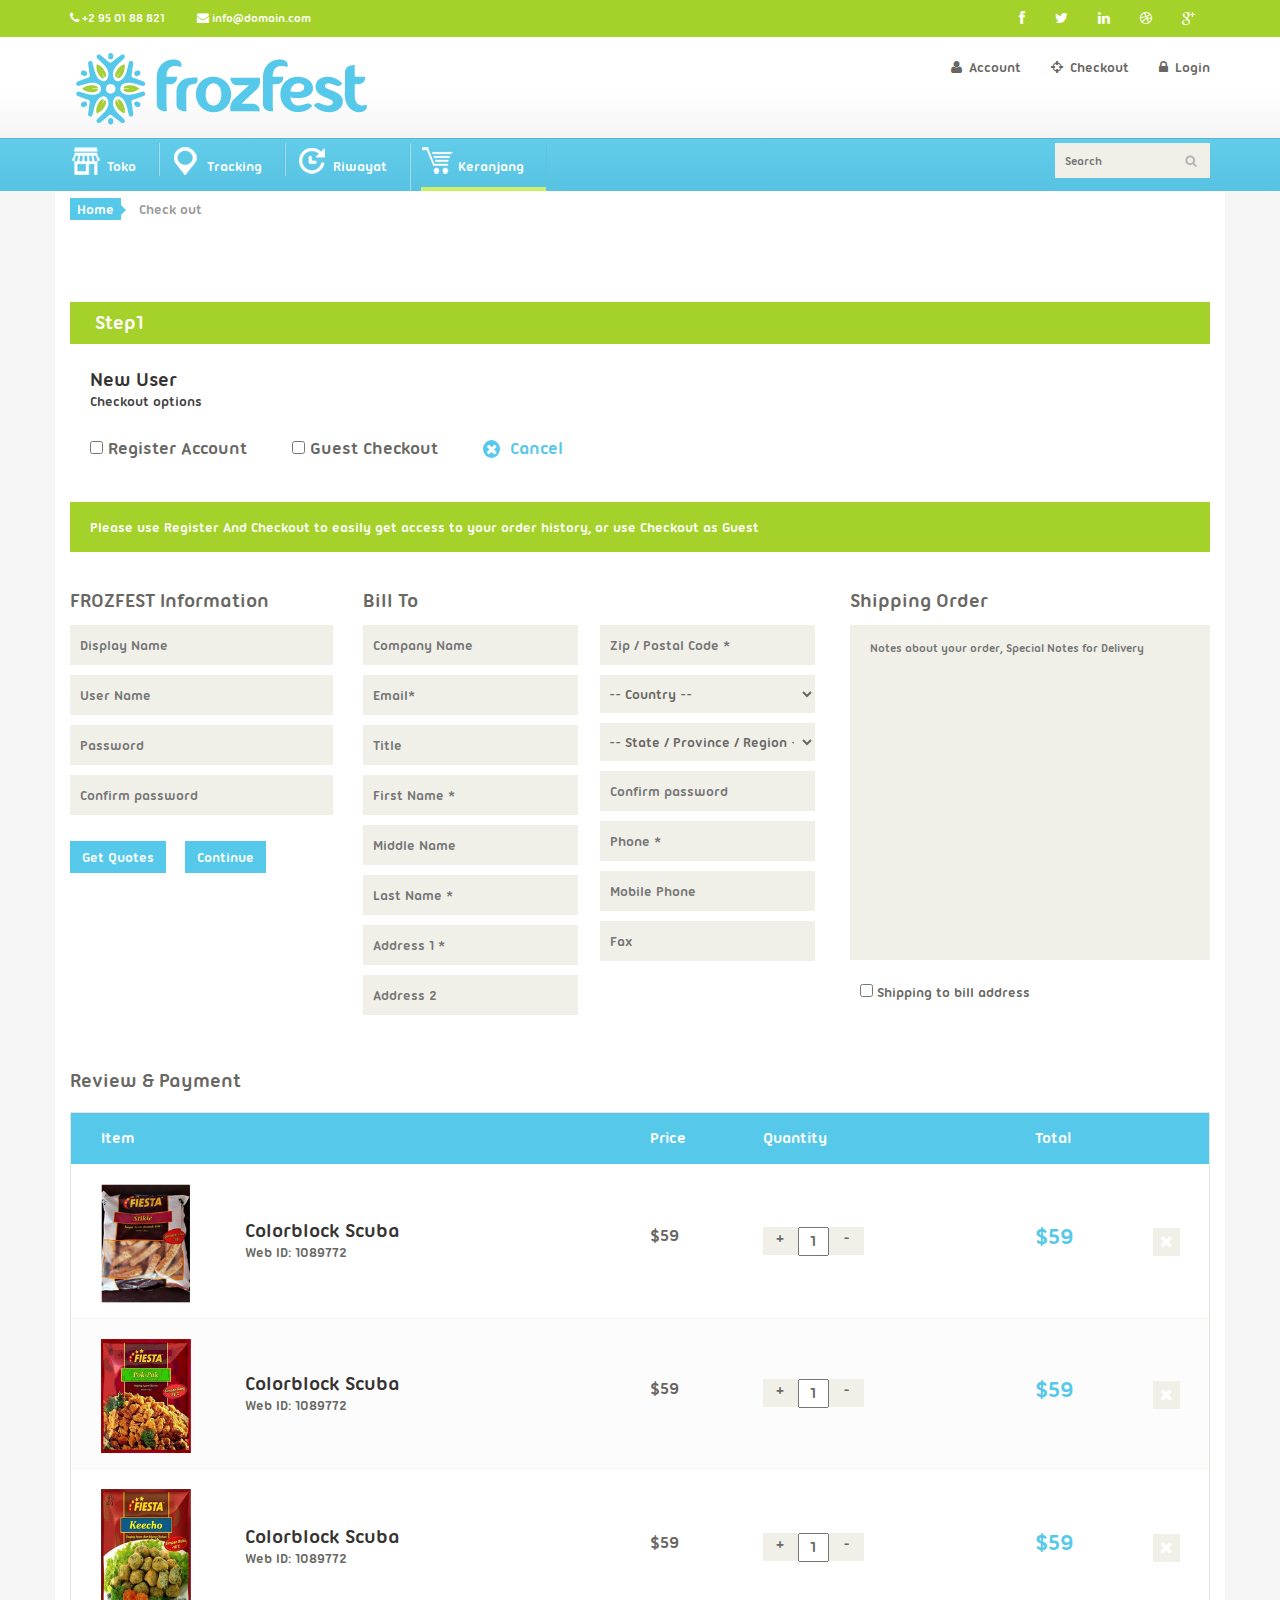
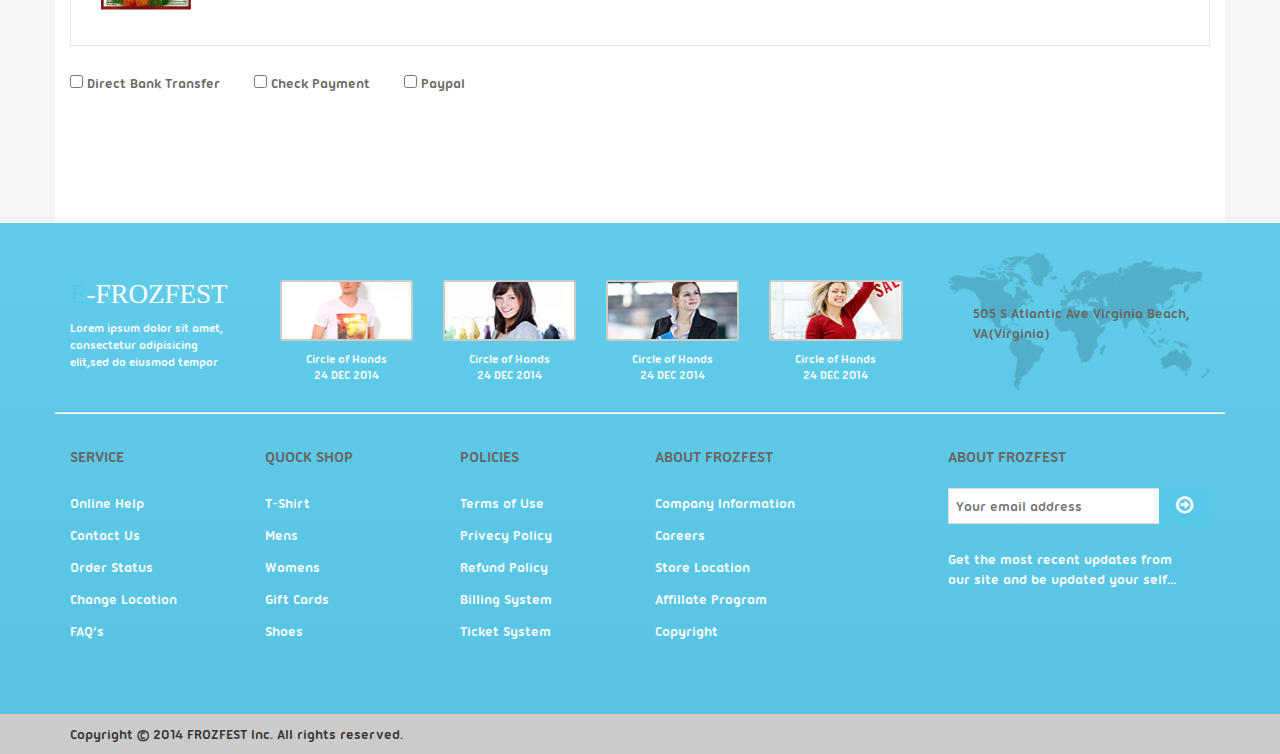
<file: chekout.html>
<!DOCTYPE html>
<html lang="en">
<head>
    <meta charset="utf-8">
    <meta name="viewport" content="width=device-width, initial-scale=1.0">
    <meta name="description" content="">
    <meta name="author" content="">
    <title>Checkout | FROZFEST</title>
    <link href="css/bootstrap.min.css" rel="stylesheet">
    <link href="css/font-awesome.min.css" rel="stylesheet">
    <link href="css/prettyPhoto.css" rel="stylesheet">
    <link href="css/price-range.css" rel="stylesheet">
    <link href="css/animate.css" rel="stylesheet">
	<link href="css/main.css" rel="stylesheet">
	<link href="css/responsive.css" rel="stylesheet">
    <!--[if lt IE 9]>
    <script src="js/html5shiv.js"></script>
    <script src="js/respond.min.js"></script>
    <![endif]-->       
    <link rel="shortcut icon" href="images/ico/favicon.ico">
    <link rel="apple-touch-icon-precomposed" sizes="144x144" href="images/ico/apple-touch-icon-144-precomposed.png">
    <link rel="apple-touch-icon-precomposed" sizes="114x114" href="images/ico/apple-touch-icon-114-precomposed.png">
    <link rel="apple-touch-icon-precomposed" sizes="72x72" href="images/ico/apple-touch-icon-72-precomposed.png">
    <link rel="apple-touch-icon-precomposed" href="images/ico/apple-touch-icon-57-precomposed.png">
</head><!--/head-->

<body>
	<header id="header"><!--header-->
		<div class="header_top"><!--header_top-->
			<div class="container">
				<div class="row">
					<div class="col-sm-6">
						<div class="contactinfo">
							<ul class="nav nav-pills">
								<li><a href="#"><i class="fa fa-phone"></i> +2 95 01 88 821</a></li>
								<li><a href="#"><i class="fa fa-envelope"></i> info@domain.com</a></li>
							</ul>
						</div>
					</div>
			  <div class="col-sm-6">
						<div class="social-icons pull-right">
							<ul class="nav navbar-nav">
								<li><a href="#"><i class="fa fa-facebook"></i></a></li>
								<li><a href="#"><i class="fa fa-twitter"></i></a></li>
								<li><a href="#"><i class="fa fa-linkedin"></i></a></li>
								<li><a href="#"><i class="fa fa-dribbble"></i></a></li>
								<li><a href="#"><i class="fa fa-google-plus"></i></a></li>
							</ul>
						</div>
					</div>
			  </div>
			</div>
		</div><!--/header_top-->
		
		<div class="header-middle"><!--header-middle-->
			<div class="container">
				<div class="row">
					<div class="col-sm-4">
						<div class="logo pull-left">
							<a href="index.html"><img src="images/logo.png" alt="" /></a>						</div>
					</div>
			  <div class="col-sm-8">
						<div class="shop-menu pull-right">
							<ul class="nav navbar-nav">
								<li><a href="#"><i class="fa fa-user"></i> Account</a></li>
								<li><a href="checkout.html"><i class="fa fa-crosshairs"></i> Checkout</a></li>
								<li><a href="login.html"><i class="fa fa-lock"></i> Login</a></li>
							</ul>
						</div>
					</div>
			  </div>
			</div>
		</div><!--/header-middle-->
	
		<div class="header-bottom"><!--header-bottom-->
			<div class="container">
				<div class="row">
					<div class="col-sm-9">
						<div class="navbar-header">
							<button type="button" class="navbar-toggle" data-toggle="collapse" data-target=".navbar-collapse">
								<span class="sr-only">Toggle navigation</span>
								<span class="icon-bar"></span>
								<span class="icon-bar"></span>
								<span class="icon-bar"></span>							</button>
						</div>
						<div class="mainmenu pull-left">
							<ul class="nav navbar-nav collapse navbar-collapse">
								<li class="toko"><a href="index.html"  >Toko</a></li>
                                <li class="track"><a href="index.html" >Tracking</a></li>
                                <li class="history"><a href="index.html" >Riwayat</a></li>
                                <li class="keranjang"><a href="index.html" class="active" >Keranjang</a></li>
                                
								
							</ul>
						</div>
					</div>
			  <div class="col-sm-3">
						<div class="search_box pull-right">
							<input type="text" placeholder="Search"/>
						</div>
					</div>
			  </div>
			</div>
		</div><!--/header-bottom-->
	</header><!--/header-->
	
	<!--/slider-->
	
	<section id="cart_items">
		<div class="container" style="background:#fff">
			<div class="breadcrumbs">
				<ol class="breadcrumb">
				  <li><a href="#">Home</a></li>
				  <li class="active">Check out</li>
				</ol>
			</div><!--/breadcrums-->

			<div class="step-one">
				<h2 class="heading">Step1</h2>
			</div>
			<div class="checkout-options">
				<h3>New User</h3>
				<p>Checkout options</p>
				<ul class="nav">
					<li>
						<label><input type="checkbox"> Register Account</label>
					</li>
					<li>
						<label><input type="checkbox"> Guest Checkout</label>
					</li>
					<li>
						<a href=""><i class="fa fa-times"></i>Cancel</a>
					</li>
				</ul>
			</div><!--/checkout-options-->

			<div class="register-req">
				<p>Please use Register And Checkout to easily get access to your order history, or use Checkout as Guest</p>
			</div><!--/register-req-->

			<div class="FROZFEST-informations">
				<div class="row">
					<div class="col-sm-3">
						<div class="FROZFEST-info">
							<p>FROZFEST Information</p>
							<form>
								<input type="text" placeholder="Display Name">
								<input type="text" placeholder="User Name">
								<input type="password" placeholder="Password">
								<input type="password" placeholder="Confirm password">
							</form>
							<a class="btn btn-primary" href="">Get Quotes</a>
							<a class="btn btn-primary" href="">Continue</a>
						</div>
					</div>
					<div class="col-sm-5 clearfix">
						<div class="bill-to">
							<p>Bill To</p>
							<div class="form-one">
								<form>
									<input type="text" placeholder="Company Name">
									<input type="text" placeholder="Email*">
									<input type="text" placeholder="Title">
									<input type="text" placeholder="First Name *">
									<input type="text" placeholder="Middle Name">
									<input type="text" placeholder="Last Name *">
									<input type="text" placeholder="Address 1 *">
									<input type="text" placeholder="Address 2">
								</form>
							</div>
							<div class="form-two">
								<form>
									<input type="text" placeholder="Zip / Postal Code *">
									<select>
										<option>-- Country --</option>
										<option>United States</option>
										<option>Bangladesh</option>
										<option>UK</option>
										<option>India</option>
										<option>Pakistan</option>
										<option>Ucrane</option>
										<option>Canada</option>
										<option>Dubai</option>
									</select>
									<select>
										<option>-- State / Province / Region --</option>
										<option>United States</option>
										<option>Bangladesh</option>
										<option>UK</option>
										<option>India</option>
										<option>Pakistan</option>
										<option>Ucrane</option>
										<option>Canada</option>
										<option>Dubai</option>
									</select>
									<input type="password" placeholder="Confirm password">
									<input type="text" placeholder="Phone *">
									<input type="text" placeholder="Mobile Phone">
									<input type="text" placeholder="Fax">
								</form>
							</div>
						</div>
					</div>
					<div class="col-sm-4">
						<div class="order-message">
							<p>Shipping Order</p>
							<textarea name="message"  placeholder="Notes about your order, Special Notes for Delivery" rows="16"></textarea>
							<label><input type="checkbox"> Shipping to bill address</label>
						</div>	
					</div>					
				</div>
			</div>
			<div class="review-payment">
				<h2>Review & Payment</h2>
			</div>

			<div class="table-responsive cart_info">
				<table class="table table-condensed" style="background:#fff">
					<thead>
						<tr class="cart_menu">
							<td class="image">Item</td>
							<td class="description"></td>
							<td class="price">Price</td>
							<td class="quantity">Quantity</td>
							<td class="total">Total</td>
							<td></td>
						</tr>
					</thead>
					<tbody>
						<tr>
							<td class="cart_product">
								<a href=""><img src="images/produk/1.png" alt=""></a>
							</td>
							<td class="cart_description">
								<h4><a href="">Colorblock Scuba</a></h4>
								<p>Web ID: 1089772</p>
							</td>
							<td class="cart_price">
								<p>$59</p>
							</td>
							<td class="cart_quantity">
								<div class="cart_quantity_button">
									<a class="cart_quantity_up" href=""> + </a>
									<input class="cart_quantity_input" type="text" name="quantity" value="1" autocomplete="off" size="2">
									<a class="cart_quantity_down" href=""> - </a>
								</div>
							</td>
							<td class="cart_total">
								<p class="cart_total_price">$59</p>
							</td>
							<td class="cart_delete">
								<a class="cart_quantity_delete" href=""><i class="fa fa-times"></i></a>
							</td>
						</tr>

						<tr style="background: #FCFCFC;">
							<td class="cart_product">
								<a href=""><img src="images/produk/2.png" alt=""></a>
							</td>
							<td class="cart_description">
								<h4><a href="">Colorblock Scuba</a></h4>
								<p>Web ID: 1089772</p>
							</td>
							<td class="cart_price">
								<p>$59</p>
							</td>
							<td class="cart_quantity">
								<div class="cart_quantity_button">
									<a class="cart_quantity_up" href=""> + </a>
									<input class="cart_quantity_input" type="text" name="quantity" value="1" autocomplete="off" size="2">
									<a class="cart_quantity_down" href=""> - </a>
								</div>
							</td>
							<td class="cart_total">
								<p class="cart_total_price">$59</p>
							</td>
							<td class="cart_delete">
								<a class="cart_quantity_delete" href=""><i class="fa fa-times"></i></a>
							</td>
						</tr>
						<tr>
							<td class="cart_product">
								<a href=""><img src="images/produk/3.png" alt=""></a>
							</td>
							<td class="cart_description">
								<h4><a href="">Colorblock Scuba</a></h4>
								<p>Web ID: 1089772</p>
							</td>
							<td class="cart_price">
								<p>$59</p>
							</td>
							<td class="cart_quantity">
								<div class="cart_quantity_button">
									<a class="cart_quantity_up" href=""> + </a>
									<input class="cart_quantity_input" type="text" name="quantity" value="1" autocomplete="off" size="2">
									<a class="cart_quantity_down" href=""> - </a>
								</div>
							</td>
							<td class="cart_total">
								<p class="cart_total_price">$59</p>
							</td>
							<td class="cart_delete">
								<a class="cart_quantity_delete" href=""><i class="fa fa-times"></i></a>
							</td>
						</tr>
					</tbody>
				</table>
			</div>
			<div class="payment-options">
					<span>
						<label><input type="checkbox"> Direct Bank Transfer</label>
					</span>
					<span>
						<label><input type="checkbox"> Check Payment</label>
					</span>
					<span>
						<label><input type="checkbox"> Paypal</label>
					</span>
				</div>
		</div>
	</section>
	
	<footer id="footer"><!--Footer-->
		<div class="footer-top">
			<div class="container">
				<div class="row">
					<div class="col-sm-2">
						<div class="companyinfo">
							<h2><span>e</span>-FROZFEST</h2>
							<p>Lorem ipsum dolor sit amet, consectetur adipisicing elit,sed do eiusmod tempor</p>
						</div>
					</div>
			  <div class="col-sm-7">
						<div class="col-sm-3">
							<div class="video-gallery text-center">
								<a href="#">
									<div class="iframe-img">
										<img src="images/home/iframe1.png" alt="" />									</div>
									<div class="overlay-icon">
										<i class="fa fa-play-circle-o"></i>									</div>
								</a>
								<p>Circle of Hands</p>
								<h2>24 DEC 2014</h2>
							</div>
						</div>
						
						<div class="col-sm-3">
							<div class="video-gallery text-center">
								<a href="#">
									<div class="iframe-img">
										<img src="images/home/iframe2.png" alt="" />									</div>
									<div class="overlay-icon">
										<i class="fa fa-play-circle-o"></i>									</div>
								</a>
								<p>Circle of Hands</p>
								<h2>24 DEC 2014</h2>
							</div>
						</div>
						
						<div class="col-sm-3">
							<div class="video-gallery text-center">
								<a href="#">
									<div class="iframe-img">
										<img src="images/home/iframe3.png" alt="" />									</div>
									<div class="overlay-icon">
										<i class="fa fa-play-circle-o"></i>									</div>
								</a>
								<p>Circle of Hands</p>
								<h2>24 DEC 2014</h2>
							</div>
						</div>
						
						<div class="col-sm-3">
							<div class="video-gallery text-center">
								<a href="#">
									<div class="iframe-img">
										<img src="images/home/iframe4.png" alt="" />									</div>
									<div class="overlay-icon">
										<i class="fa fa-play-circle-o"></i>									</div>
								</a>
								<p>Circle of Hands</p>
								<h2>24 DEC 2014</h2>
							</div>
						</div>
					</div>
			  <div class="col-sm-3">
						<div class="address">
							<img src="images/home/map.png" alt="" />
							<p>505 S Atlantic Ave Virginia Beach, VA(Virginia)</p>
						</div>
					</div>
			  </div>
			</div>
		</div>
		
		<div class="footer-widget">
			<div class="container">
				<div class="row">
					<div class="col-sm-2">
						<div class="single-widget">
							<h2>Service</h2>
							<ul class="nav nav-pills nav-stacked">
								<li><a href="#">Online Help</a></li>
								<li><a href="#">Contact Us</a></li>
								<li><a href="#">Order Status</a></li>
								<li><a href="#">Change Location</a></li>
								<li><a href="#">FAQ’s</a></li>
							</ul>
						</div>
					</div>
			  <div class="col-sm-2">
						<div class="single-widget">
							<h2>Quock Shop</h2>
							<ul class="nav nav-pills nav-stacked">
								<li><a href="#">T-Shirt</a></li>
								<li><a href="#">Mens</a></li>
								<li><a href="#">Womens</a></li>
								<li><a href="#">Gift Cards</a></li>
								<li><a href="#">Shoes</a></li>
							</ul>
						</div>
					</div>
			  <div class="col-sm-2">
						<div class="single-widget">
							<h2>Policies</h2>
							<ul class="nav nav-pills nav-stacked">
								<li><a href="#">Terms of Use</a></li>
								<li><a href="#">Privecy Policy</a></li>
								<li><a href="#">Refund Policy</a></li>
								<li><a href="#">Billing System</a></li>
								<li><a href="#">Ticket System</a></li>
							</ul>
						</div>
					</div>
			  <div class="col-sm-2">
						<div class="single-widget">
							<h2>About FROZFEST</h2>
							<ul class="nav nav-pills nav-stacked">
								<li><a href="#">Company Information</a></li>
								<li><a href="#">Careers</a></li>
								<li><a href="#">Store Location</a></li>
								<li><a href="#">Affillate Program</a></li>
								<li><a href="#">Copyright</a></li>
							</ul>
						</div>
					</div>
			  <div class="col-sm-3 col-sm-offset-1">
						<div class="single-widget">
							<h2>About FROZFEST</h2>
							<form action="#" class="searchform">
								<input type="text" placeholder="Your email address" />
								<button type="submit" class="btn btn-default"><i class="fa fa-arrow-circle-o-right"></i></button>
								<p>Get the most recent updates from <br />our site and be updated your self...</p>
							</form>
						</div>
					</div>
					
			  </div>
			</div>
		</div>
		
		<div class="footer-bottom">
			<div class="container">
				<div class="row">
					<p class="pull-left">Copyright © 2014 FROZFEST Inc. All rights reserved.</p>
					
				</div>
			</div>
		</div>
		
	</footer><!--/Footer-->
	

  
    <script src="js/jquery.js"></script>
	<script src="js/bootstrap.min.js"></script>
	<script src="js/jquery.scrollUp.min.js"></script>
	<script src="js/price-range.js"></script>
    <script src="js/jquery.prettyPhoto.js"></script>
    <script src="js/main.js"></script>
</body>
</html>
</file>
<file: css/prettyPhoto.css>
div.pp_default .pp_top,div.pp_default .pp_top .pp_middle,div.pp_default .pp_top .pp_left,div.pp_default .pp_top .pp_right,div.pp_default .pp_bottom,div.pp_default .pp_bottom .pp_left,div.pp_default .pp_bottom .pp_middle,div.pp_default .pp_bottom .pp_right{height:13px}
div.pp_default .pp_top .pp_left{background:url(../images/prettyPhoto/default/sprite.png) -78px -93px no-repeat}
div.pp_default .pp_top .pp_middle{background:url(../images/prettyPhoto/default/sprite_x.png) top left repeat-x}
div.pp_default .pp_top .pp_right{background:url(../images/prettyPhoto/default/sprite.png) -112px -93px no-repeat}
div.pp_default .pp_content .ppt{color:#f8f8f8}
div.pp_default .pp_content_container .pp_left{background:url(../images/prettyPhoto/default/sprite_y.png) -7px 0 repeat-y;padding-left:13px}
div.pp_default .pp_content_container .pp_right{background:url(../images/prettyPhoto/default/sprite_y.png) top right repeat-y;padding-right:13px}
div.pp_default .pp_next:hover{background:url(../images/prettyPhoto/default/sprite_next.png) center right no-repeat;cursor:pointer}
div.pp_default .pp_previous:hover{background:url(../images/prettyPhoto/default/sprite_prev.png) center left no-repeat;cursor:pointer}
div.pp_default .pp_expand{background:url(../images/prettyPhoto/default/sprite.png) 0 -29px no-repeat;cursor:pointer;width:28px;height:28px}
div.pp_default .pp_expand:hover{background:url(../images/prettyPhoto/default/sprite.png) 0 -56px no-repeat;cursor:pointer}
div.pp_default .pp_contract{background:url(../images/prettyPhoto/default/sprite.png) 0 -84px no-repeat;cursor:pointer;width:28px;height:28px}
div.pp_default .pp_contract:hover{background:url(../images/prettyPhoto/default/sprite.png) 0 -113px no-repeat;cursor:pointer}
div.pp_default .pp_close{width:30px;height:30px;background:url(../images/prettyPhoto/default/sprite.png) 2px 1px no-repeat;cursor:pointer}
div.pp_default .pp_gallery ul li a{background:url(../images/prettyPhoto/default/default_thumb.png) center center #f8f8f8;border:1px solid #aaa}
div.pp_default .pp_social{margin-top:7px}
div.pp_default .pp_gallery a.pp_arrow_previous,div.pp_default .pp_gallery a.pp_arrow_next{position:static;left:auto}
div.pp_default .pp_nav .pp_play,div.pp_default .pp_nav .pp_pause{background:url(../images/prettyPhoto/default/sprite.png) -51px 1px no-repeat;height:30px;width:30px}
div.pp_default .pp_nav .pp_pause{background-position:-51px -29px}
div.pp_default a.pp_arrow_previous,div.pp_default a.pp_arrow_next{background:url(../images/prettyPhoto/default/sprite.png) -31px -3px no-repeat;height:20px;width:20px;margin:4px 0 0}
div.pp_default a.pp_arrow_next{left:52px;background-position:-82px -3px}
div.pp_default .pp_content_container .pp_details{margin-top:5px}
div.pp_default .pp_nav{clear:none;height:30px;width:110px;position:relative}
div.pp_default .pp_nav .currentTextHolder{font-family:Georgia;font-style:italic;color:#999;font-size:11px;left:75px;line-height:25px;position:absolute;top:2px;margin:0;padding:0 0 0 10px}
div.pp_default .pp_close:hover,div.pp_default .pp_nav .pp_play:hover,div.pp_default .pp_nav .pp_pause:hover,div.pp_default .pp_arrow_next:hover,div.pp_default .pp_arrow_previous:hover{opacity:0.7}
div.pp_default .pp_description{font-size:11px;font-weight:700;line-height:14px;margin:5px 50px 5px 0}
div.pp_default .pp_bottom .pp_left{background:url(../images/prettyPhoto/default/sprite.png) -78px -127px no-repeat}
div.pp_default .pp_bottom .pp_middle{background:url(../images/prettyPhoto/default/sprite_x.png) bottom left repeat-x}
div.pp_default .pp_bottom .pp_right{background:url(../images/prettyPhoto/default/sprite.png) -112px -127px no-repeat}
div.pp_default .pp_loaderIcon{background:url(../images/prettyPhoto/default/loader.gif) center center no-repeat}
div.light_rounded .pp_top .pp_left{background:url(../images/prettyPhoto/light_rounded/sprite.png) -88px -53px no-repeat}
div.light_rounded .pp_top .pp_right{background:url(../images/prettyPhoto/light_rounded/sprite.png) -110px -53px no-repeat}
div.light_rounded .pp_next:hover{background:url(../images/prettyPhoto/light_rounded/btnNext.png) center right no-repeat;cursor:pointer}
div.light_rounded .pp_previous:hover{background:url(../images/prettyPhoto/light_rounded/btnPrevious.png) center left no-repeat;cursor:pointer}
div.light_rounded .pp_expand{background:url(../images/prettyPhoto/light_rounded/sprite.png) -31px -26px no-repeat;cursor:pointer}
div.light_rounded .pp_expand:hover{background:url(../images/prettyPhoto/light_rounded/sprite.png) -31px -47px no-repeat;cursor:pointer}
div.light_rounded .pp_contract{background:url(../images/prettyPhoto/light_rounded/sprite.png) 0 -26px no-repeat;cursor:pointer}
div.light_rounded .pp_contract:hover{background:url(../images/prettyPhoto/light_rounded/sprite.png) 0 -47px no-repeat;cursor:pointer}
div.light_rounded .pp_close{width:75px;height:22px;background:url(../images/prettyPhoto/light_rounded/sprite.png) -1px -1px no-repeat;cursor:pointer}
div.light_rounded .pp_nav .pp_play{background:url(../images/prettyPhoto/light_rounded/sprite.png) -1px -100px no-repeat;height:15px;width:14px}
div.light_rounded .pp_nav .pp_pause{background:url(../images/prettyPhoto/light_rounded/sprite.png) -24px -100px no-repeat;height:15px;width:14px}
div.light_rounded .pp_arrow_previous{background:url(../images/prettyPhoto/light_rounded/sprite.png) 0 -71px no-repeat}
div.light_rounded .pp_arrow_next{background:url(../images/prettyPhoto/light_rounded/sprite.png) -22px -71px no-repeat}
div.light_rounded .pp_bottom .pp_left{background:url(../images/prettyPhoto/light_rounded/sprite.png) -88px -80px no-repeat}
div.light_rounded .pp_bottom .pp_right{background:url(../images/prettyPhoto/light_rounded/sprite.png) -110px -80px no-repeat}
div.dark_rounded .pp_top .pp_left{background:url(../images/prettyPhoto/dark_rounded/sprite.png) -88px -53px no-repeat}
div.dark_rounded .pp_top .pp_right{background:url(../images/prettyPhoto/dark_rounded/sprite.png) -110px -53px no-repeat}
div.dark_rounded .pp_content_container .pp_left{background:url(../images/prettyPhoto/dark_rounded/contentPattern.png) top left repeat-y}
div.dark_rounded .pp_content_container .pp_right{background:url(../images/prettyPhoto/dark_rounded/contentPattern.png) top right repeat-y}
div.dark_rounded .pp_next:hover{background:url(../images/prettyPhoto/dark_rounded/btnNext.png) center right no-repeat;cursor:pointer}
div.dark_rounded .pp_previous:hover{background:url(../images/prettyPhoto/dark_rounded/btnPrevious.png) center left no-repeat;cursor:pointer}
div.dark_rounded .pp_expand{background:url(../images/prettyPhoto/dark_rounded/sprite.png) -31px -26px no-repeat;cursor:pointer}
div.dark_rounded .pp_expand:hover{background:url(../images/prettyPhoto/dark_rounded/sprite.png) -31px -47px no-repeat;cursor:pointer}
div.dark_rounded .pp_contract{background:url(../images/prettyPhoto/dark_rounded/sprite.png) 0 -26px no-repeat;cursor:pointer}
div.dark_rounded .pp_contract:hover{background:url(../images/prettyPhoto/dark_rounded/sprite.png) 0 -47px no-repeat;cursor:pointer}
div.dark_rounded .pp_close{width:75px;height:22px;background:url(../images/prettyPhoto/dark_rounded/sprite.png) -1px -1px no-repeat;cursor:pointer}
div.dark_rounded .pp_description{margin-right:85px;color:#fff}
div.dark_rounded .pp_nav .pp_play{background:url(../images/prettyPhoto/dark_rounded/sprite.png) -1px -100px no-repeat;height:15px;width:14px}
div.dark_rounded .pp_nav .pp_pause{background:url(../images/prettyPhoto/dark_rounded/sprite.png) -24px -100px no-repeat;height:15px;width:14px}
div.dark_rounded .pp_arrow_previous{background:url(../images/prettyPhoto/dark_rounded/sprite.png) 0 -71px no-repeat}
div.dark_rounded .pp_arrow_next{background:url(../images/prettyPhoto/dark_rounded/sprite.png) -22px -71px no-repeat}
div.dark_rounded .pp_bottom .pp_left{background:url(../images/prettyPhoto/dark_rounded/sprite.png) -88px -80px no-repeat}
div.dark_rounded .pp_bottom .pp_right{background:url(../images/prettyPhoto/dark_rounded/sprite.png) -110px -80px no-repeat}
div.dark_rounded .pp_loaderIcon{background:url(../images/prettyPhoto/dark_rounded/loader.gif) center center no-repeat}
div.dark_square .pp_left,div.dark_square .pp_middle,div.dark_square .pp_right,div.dark_square .pp_content{background:#000}
div.dark_square .pp_description{color:#fff;margin:0 85px 0 0}
div.dark_square .pp_loaderIcon{background:url(../images/prettyPhoto/dark_square/loader.gif) center center no-repeat}
div.dark_square .pp_expand{background:url(../images/prettyPhoto/dark_square/sprite.png) -31px -26px no-repeat;cursor:pointer}
div.dark_square .pp_expand:hover{background:url(../images/prettyPhoto/dark_square/sprite.png) -31px -47px no-repeat;cursor:pointer}
div.dark_square .pp_contract{background:url(../images/prettyPhoto/dark_square/sprite.png) 0 -26px no-repeat;cursor:pointer}
div.dark_square .pp_contract:hover{background:url(../images/prettyPhoto/dark_square/sprite.png) 0 -47px no-repeat;cursor:pointer}
div.dark_square .pp_close{width:75px;height:22px;background:url(../images/prettyPhoto/dark_square/sprite.png) -1px -1px no-repeat;cursor:pointer}
div.dark_square .pp_nav{clear:none}
div.dark_square .pp_nav .pp_play{background:url(../images/prettyPhoto/dark_square/sprite.png) -1px -100px no-repeat;height:15px;width:14px}
div.dark_square .pp_nav .pp_pause{background:url(../images/prettyPhoto/dark_square/sprite.png) -24px -100px no-repeat;height:15px;width:14px}
div.dark_square .pp_arrow_previous{background:url(../images/prettyPhoto/dark_square/sprite.png) 0 -71px no-repeat}
div.dark_square .pp_arrow_next{background:url(../images/prettyPhoto/dark_square/sprite.png) -22px -71px no-repeat}
div.dark_square .pp_next:hover{background:url(../images/prettyPhoto/dark_square/btnNext.png) center right no-repeat;cursor:pointer}
div.dark_square .pp_previous:hover{background:url(../images/prettyPhoto/dark_square/btnPrevious.png) center left no-repeat;cursor:pointer}
div.light_square .pp_expand{background:url(../images/prettyPhoto/light_square/sprite.png) -31px -26px no-repeat;cursor:pointer}
div.light_square .pp_expand:hover{background:url(../images/prettyPhoto/light_square/sprite.png) -31px -47px no-repeat;cursor:pointer}
div.light_square .pp_contract{background:url(../images/prettyPhoto/light_square/sprite.png) 0 -26px no-repeat;cursor:pointer}
div.light_square .pp_contract:hover{background:url(../images/prettyPhoto/light_square/sprite.png) 0 -47px no-repeat;cursor:pointer}
div.light_square .pp_close{width:75px;height:22px;background:url(../images/prettyPhoto/light_square/sprite.png) -1px -1px no-repeat;cursor:pointer}
div.light_square .pp_nav .pp_play{background:url(../images/prettyPhoto/light_square/sprite.png) -1px -100px no-repeat;height:15px;width:14px}
div.light_square .pp_nav .pp_pause{background:url(../images/prettyPhoto/light_square/sprite.png) -24px -100px no-repeat;height:15px;width:14px}
div.light_square .pp_arrow_previous{background:url(../images/prettyPhoto/light_square/sprite.png) 0 -71px no-repeat}
div.light_square .pp_arrow_next{background:url(../images/prettyPhoto/light_square/sprite.png) -22px -71px no-repeat}
div.light_square .pp_next:hover{background:url(../images/prettyPhoto/light_square/btnNext.png) center right no-repeat;cursor:pointer}
div.light_square .pp_previous:hover{background:url(../images/prettyPhoto/light_square/btnPrevious.png) center left no-repeat;cursor:pointer}
div.facebook .pp_top .pp_left{background:url(../images/prettyPhoto/facebook/sprite.png) -88px -53px no-repeat}
div.facebook .pp_top .pp_middle{background:url(../images/prettyPhoto/facebook/contentPatternTop.png) top left repeat-x}
div.facebook .pp_top .pp_right{background:url(../images/prettyPhoto/facebook/sprite.png) -110px -53px no-repeat}
div.facebook .pp_content_container .pp_left{background:url(../images/prettyPhoto/facebook/contentPatternLeft.png) top left repeat-y}
div.facebook .pp_content_container .pp_right{background:url(../images/prettyPhoto/facebook/contentPatternRight.png) top right repeat-y}
div.facebook .pp_expand{background:url(../images/prettyPhoto/facebook/sprite.png) -31px -26px no-repeat;cursor:pointer}
div.facebook .pp_expand:hover{background:url(../images/prettyPhoto/facebook/sprite.png) -31px -47px no-repeat;cursor:pointer}
div.facebook .pp_contract{background:url(../images/prettyPhoto/facebook/sprite.png) 0 -26px no-repeat;cursor:pointer}
div.facebook .pp_contract:hover{background:url(../images/prettyPhoto/facebook/sprite.png) 0 -47px no-repeat;cursor:pointer}
div.facebook .pp_close{width:22px;height:22px;background:url(../images/prettyPhoto/facebook/sprite.png) -1px -1px no-repeat;cursor:pointer}
div.facebook .pp_description{margin:0 37px 0 0}
div.facebook .pp_loaderIcon{background:url(../images/prettyPhoto/facebook/loader.gif) center center no-repeat}
div.facebook .pp_arrow_previous{background:url(../images/prettyPhoto/facebook/sprite.png) 0 -71px no-repeat;height:22px;margin-top:0;width:22px}
div.facebook .pp_arrow_previous.disabled{background-position:0 -96px;cursor:default}
div.facebook .pp_arrow_next{background:url(../images/prettyPhoto/facebook/sprite.png) -32px -71px no-repeat;height:22px;margin-top:0;width:22px}
div.facebook .pp_arrow_next.disabled{background-position:-32px -96px;cursor:default}
div.facebook .pp_nav{margin-top:0}
div.facebook .pp_nav p{font-size:15px;padding:0 3px 0 4px}
div.facebook .pp_nav .pp_play{background:url(../images/prettyPhoto/facebook/sprite.png) -1px -123px no-repeat;height:22px;width:22px}
div.facebook .pp_nav .pp_pause{background:url(../images/prettyPhoto/facebook/sprite.png) -32px -123px no-repeat;height:22px;width:22px}
div.facebook .pp_next:hover{background:url(../images/prettyPhoto/facebook/btnNext.png) center right no-repeat;cursor:pointer}
div.facebook .pp_previous:hover{background:url(../images/prettyPhoto/facebook/btnPrevious.png) center left no-repeat;cursor:pointer}
div.facebook .pp_bottom .pp_left{background:url(../images/prettyPhoto/facebook/sprite.png) -88px -80px no-repeat}
div.facebook .pp_bottom .pp_middle{background:url(../images/prettyPhoto/facebook/contentPatternBottom.png) top left repeat-x}
div.facebook .pp_bottom .pp_right{background:url(../images/prettyPhoto/facebook/sprite.png) -110px -80px no-repeat}
div.pp_pic_holder a:focus{outline:none}
div.pp_overlay{background:#000;display:none;left:0;position:absolute;top:0;width:100%;z-index:9500}
div.pp_pic_holder{display:none;position:absolute;width:100px;z-index:10000}
.pp_content{height:40px;min-width:40px}
* html .pp_content{width:40px}
.pp_content_container{position:relative;text-align:left;width:100%}
.pp_content_container .pp_left{padding-left:20px}
.pp_content_container .pp_right{padding-right:20px}
.pp_content_container .pp_details{float:left;margin:10px 0 2px}
.pp_description{display:none;margin:0}
.pp_social{float:left;margin:0}
.pp_social .facebook{float:left;margin-left:5px;width:55px;overflow:hidden}
.pp_social .twitter{float:left}
.pp_nav{clear:right;float:left;margin:3px 10px 0 0}
.pp_nav p{float:left;white-space:nowrap;margin:2px 4px}
.pp_nav .pp_play,.pp_nav .pp_pause{float:left;margin-right:4px;text-indent:-10000px}
a.pp_arrow_previous,a.pp_arrow_next{display:block;float:left;height:15px;margin-top:3px;overflow:hidden;text-indent:-10000px;width:14px}
.pp_hoverContainer{position:absolute;top:0;width:100%;z-index:2000}
.pp_gallery{display:none;left:50%;margin-top:-50px;position:absolute;z-index:10000}
.pp_gallery div{float:left;overflow:hidden;position:relative}
.pp_gallery ul{float:left;height:35px;position:relative;white-space:nowrap;margin:0 0 0 5px;padding:0}
.pp_gallery ul a{border:1px rgba(0,0,0,0.5) solid;display:block;float:left;height:33px;overflow:hidden}
.pp_gallery ul a img{border:0}
.pp_gallery li{display:block;float:left;margin:0 5px 0 0;padding:0}
.pp_gallery li.default a{background:url(../images/prettyPhoto/facebook/default_thumbnail.gif) 0 0 no-repeat;display:block;height:33px;width:50px}
.pp_gallery .pp_arrow_previous,.pp_gallery .pp_arrow_next{margin-top:7px!important}
a.pp_next{background:url(../images/prettyPhoto/light_rounded/btnNext.png) 10000px 10000px no-repeat;display:block;float:right;height:100%;text-indent:-10000px;width:49%}
a.pp_previous{background:url(../images/prettyPhoto/light_rounded/btnNext.png) 10000px 10000px no-repeat;display:block;float:left;height:100%;text-indent:-10000px;width:49%}
a.pp_expand,a.pp_contract{cursor:pointer;display:none;height:20px;position:absolute;right:30px;text-indent:-10000px;top:10px;width:20px;z-index:20000}
a.pp_close{position:absolute;right:0;top:0;display:block;line-height:22px;text-indent:-10000px}
.pp_loaderIcon{display:block;height:24px;left:50%;position:absolute;top:50%;width:24px;margin:-12px 0 0 -12px}
#pp_full_res{line-height:1!important}
#pp_full_res .pp_inline{text-align:left}
#pp_full_res .pp_inline p{margin:0 0 15px}
div.ppt{color:#fff;display:none;font-size:17px;z-index:9999;margin:0 0 5px 15px}
div.pp_default .pp_content,div.light_rounded .pp_content{background-color:#fff}
div.pp_default #pp_full_res .pp_inline,div.light_rounded .pp_content .ppt,div.light_rounded #pp_full_res .pp_inline,div.light_square .pp_content .ppt,div.light_square #pp_full_res .pp_inline,div.facebook .pp_content .ppt,div.facebook #pp_full_res .pp_inline{color:#000}
div.pp_default .pp_gallery ul li a:hover,div.pp_default .pp_gallery ul li.selected a,.pp_gallery ul a:hover,.pp_gallery li.selected a{border-color:#fff}
div.pp_default .pp_details,div.light_rounded .pp_details,div.dark_rounded .pp_details,div.dark_square .pp_details,div.light_square .pp_details,div.facebook .pp_details{position:relative}
div.light_rounded .pp_top .pp_middle,div.light_rounded .pp_content_container .pp_left,div.light_rounded .pp_content_container .pp_right,div.light_rounded .pp_bottom .pp_middle,div.light_square .pp_left,div.light_square .pp_middle,div.light_square .pp_right,div.light_square .pp_content,div.facebook .pp_content{background:#fff}
div.light_rounded .pp_description,div.light_square .pp_description{margin-right:85px}
div.light_rounded .pp_gallery a.pp_arrow_previous,div.light_rounded .pp_gallery a.pp_arrow_next,div.dark_rounded .pp_gallery a.pp_arrow_previous,div.dark_rounded .pp_gallery a.pp_arrow_next,div.dark_square .pp_gallery a.pp_arrow_previous,div.dark_square .pp_gallery a.pp_arrow_next,div.light_square .pp_gallery a.pp_arrow_previous,div.light_square .pp_gallery a.pp_arrow_next{margin-top:12px!important}
div.light_rounded .pp_arrow_previous.disabled,div.dark_rounded .pp_arrow_previous.disabled,div.dark_square .pp_arrow_previous.disabled,div.light_square .pp_arrow_previous.disabled{background-position:0 -87px;cursor:default}
div.light_rounded .pp_arrow_next.disabled,div.dark_rounded .pp_arrow_next.disabled,div.dark_square .pp_arrow_next.disabled,div.light_square .pp_arrow_next.disabled{background-position:-22px -87px;cursor:default}
div.light_rounded .pp_loaderIcon,div.light_square .pp_loaderIcon{background:url(../images/prettyPhoto/light_rounded/loader.gif) center center no-repeat}
div.dark_rounded .pp_top .pp_middle,div.dark_rounded .pp_content,div.dark_rounded .pp_bottom .pp_middle{background:url(../images/prettyPhoto/dark_rounded/contentPattern.png) top left repeat}
div.dark_rounded .currentTextHolder,div.dark_square .currentTextHolder{color:#c4c4c4}
div.dark_rounded #pp_full_res .pp_inline,div.dark_square #pp_full_res .pp_inline{color:#fff}
.pp_top,.pp_bottom{height:20px;position:relative}
* html .pp_top,* html .pp_bottom{padding:0 20px}
.pp_top .pp_left,.pp_bottom .pp_left{height:20px;left:0;position:absolute;width:20px}
.pp_top .pp_middle,.pp_bottom .pp_middle{height:20px;left:20px;position:absolute;right:20px}
* html .pp_top .pp_middle,* html .pp_bottom .pp_middle{left:0;position:static}
.pp_top .pp_right,.pp_bottom .pp_right{height:20px;left:auto;position:absolute;right:0;top:0;width:20px}
.pp_fade,.pp_gallery li.default a img{display:none}
</file>
<file: css/main.css>
﻿
/*************************
*******Typography******
**************************/
/*@import url(http://fonts.googleapis.com/css?family=Open+Sans:400,800,300,600,700);
@import url(http://fonts.googleapis.com/css?family=Abel);*/

@font-face {font-family:"Roboto Regular";src:url("../fonts/Roboto-Regular.eot?") format("eot"),url("../fonts/Roboto-Regular.woff") format("woff"),url("../fonts/Roboto-Regular.ttf") format("truetype"),url("../fonts/Roboto-Regular.svg#Roboto-Regular") format("svg");font-weight:normal;font-style:normal;}

@font-face {font-family:"ubuntu bold";src:url("../fonts/webfonts/UbuntuTitling-Bold-webfont.eot?") format("eot"),url("../fonts/webfonts/UbuntuTitling-Bold-webfont.woff") format("woff"),url("../fonts/webfonts/UbuntuTitling-Bold-webfont.ttf") format("truetype"),url("../fontswebfonts/UbuntuTitling-Bold-webfont.svg#UbuntuTitling") format("svg");font-weight:normal;font-style:normal;}

body {
  font-family: 'ubuntu bold', sans-serif;
  background:#f5f5f5;
  position: relative;
  font-weight:400px;
}

ul li {
  list-style: none;
}

a:hover {
outline: none;
text-decoration:none;
}

a:focus {
  outline:none;
  outline-offset: 0;
}

a {
  -webkit-transition: 300ms;
  -moz-transition: 300ms;
    -o-transition: 300ms;
    transition: 300ms;
}

h1, h2, h3, h4, h5, h6 {
  font-family: 'ubuntu bold', sans-serif;
}

h1, h2, h3, {
  font-family: 'ubuntu bold', sans-serif;
  margin:0;
}

.btn:hover, 
.btn:focus{
  outline: none;
  box-shadow: none;
}

.navbar-toggle {
  background-color: #000;
}

a#scrollUp {
  bottom: 0px;
  right: 10px;
  padding: 5px 10px;
  background: #56c9ea;
  color: #FFF;
  -webkit-animation: bounce 2s ease infinite;
  animation: bounce 2s ease infinite;
}

a#scrollUp i{
  font-size: 30px;
}


/*************************
*******Header CSS******
**************************/

.header_top {
  background: #a5d22a;

}

.contactinfo ul li:first-child{
    margin-left: -15px;
}

.contactinfo ul li a{
  font-size: 12px;
  color: #fff;
  font-family: 'ubuntu bold', sans-serif;
}


.contactinfo ul li a:hover{
	background:inherit;
}


.social-icons ul li a {
  border: 0 none;
  border-radius: 0;
  color: #fff;
  padding:0px;
}


.social-icons ul li{
	display:inline-block;
}

.social-icons ul li a i {
  padding: 11px 15px;
   transition: all 0.9s ease 0s;
  -moz-transition: all 0.9s ease 0s;
  -webkit-transition: all 0.9s ease 0s;
  -o-transition: all 0.9s ease 0s;
}

.social-icons ul li a i:hover{
  color: #fff;
   transition: all 0.9s ease 0s;
  -moz-transition: all 0.9s ease 0s;
  -webkit-transition: all 0.9s ease 0s;
  -o-transition: all 0.9s ease 0s;
}


.fa-facebook:hover {
  background: #0083C9;
}

.fa-twitter:hover  {
	background:#5BBCEC;
}

.fa-linkedin:hover  {
	background:#FF4518;
}

.fa-dribbble:hover  {
	background:#90C9DC;
}

.fa-google-plus:hover  {
	background:#CE3C2D;
}

.header-middle
{
background: #ffffff; /* Old browsers */
background: -moz-linear-gradient(top,  #ffffff 1%, #ffffff 54%, #f4f4f4 100%); /* FF3.6+ */
background: -webkit-gradient(linear, left top, left bottom, color-stop(1%,#ffffff), color-stop(54%,#ffffff), color-stop(100%,#f4f4f4)); /* Chrome,Safari4+ */
background: -webkit-linear-gradient(top,  #ffffff 1%,#ffffff 54%,#f4f4f4 100%); /* Chrome10+,Safari5.1+ */
background: -o-linear-gradient(top,  #ffffff 1%,#ffffff 54%,#f4f4f4 100%); /* Opera 11.10+ */
background: -ms-linear-gradient(top,  #ffffff 1%,#ffffff 54%,#f4f4f4 100%); /* IE10+ */
background: linear-gradient(to bottom,  #ffffff 1%,#ffffff 54%,#f4f4f4 100%); /* W3C */
filter: progid:DXImageTransform.Microsoft.gradient( startColorstr='#ffffff', endColorstr='#f4f4f4',GradientType=0 ); /* IE6-9 */

}
.header-middle .container .row {
  border-bottom: 1px solid #f5f5f5;
  margin-left: 0;
  margin-right: 0;
  padding-bottom: 10px;
  padding-top: 10px;
}

.header-middle .container .row .col-sm-4{
  padding-left: 0;
}

.header-middle .container .row .col-sm-8 {
	padding-right:0;
}

.usa {
  border-radius: 0;
  color: #fff;
  font-size: 12px;
  margin-right: 20px;
  padding: 2px 15px;
  margin-top: 10px;
}

.usa:hover {
	background:#56c9ea;
	color:#fff;
	border-color:#56c9ea;
}

.usa:active, .usa.active {
  background: none repeat scroll 0 0 #56c9ea;
  box-shadow: inherit;
  outline: 0 none;
}

.btn-group.open .dropdown-toggle {
  background: rgba(0, 0, 0, 0);
  box-shadow: none;
}

.dropdown-menu  li  a:hover, .dropdown-menu  li  a:focus {
  background-color: #56c9ea;
  color: #FFFFFF;
  font-family: 'ubuntu bold', sans-serif;
  text-decoration: none;
}


.shop-menu ul li {
	display:inline-block;
  padding-left: 15px;
  padding-right: 15px;
}

.shop-menu ul li:last-child {
  padding-right: 0;
}


.shop-menu ul li a {
  background: #FFFFFF;
  color: #696763;
  font-family: 'ubuntu bold', sans-serif;
  font-size: 14px;
  font-weight: 300;
  padding:0;
  padding-right: 0;
  margin-top: 10px;
}


.shop-menu ul li a i{
	margin-right:3px;
}


.shop-menu ul li a:hover {
	color:#56c9ea;
	background:#fff;
}


.header-bottom {

  padding-top: 4px;
  background: #62cdeb; /* Old browsers */
background: -moz-linear-gradient(top,  #62cdeb 1%, #57c2e1 100%); /* FF3.6+ */
background: -webkit-gradient(linear, left top, left bottom, color-stop(1%,#62cdeb), color-stop(100%,#57c2e1)); /* Chrome,Safari4+ */
background: -webkit-linear-gradient(top,  #62cdeb 1%,#57c2e1 100%); /* Chrome10+,Safari5.1+ */
background: -o-linear-gradient(top,  #62cdeb 1%,#57c2e1 100%); /* Opera 11.10+ */
background: -ms-linear-gradient(top,  #62cdeb 1%,#57c2e1 100%); /* IE10+ */
background: linear-gradient(to bottom,  #62cdeb 1%,#57c2e1 100%); /* W3C */
filter: progid:DXImageTransform.Microsoft.gradient( startColorstr='#62cdeb', endColorstr='#57c2e1',GradientType=0 ); /* IE6-9 */


border-top: 1px solid #59b3cc;
}

.navbar-collapse.collapse{
  padding-left: 0;
}

.mainmenu ul li{
 
  border-right:#5cc2df 1px solid;
  border-left:#a2dced 1px solid;
  padding: 10px 0px 0px 10px;
}



.mainmenu ul li:first-child{
  padding-left: 0px;
  border-left:none;
  
}

.mainmenu ul li a {
color: #fff;
font-family: 'ubuntu bold', sans-serif;
font-size: 14px;
font-weight: 300;
padding: 11px 22px 0px 37px;
margin-top: -8px;

}
.mainmenu ul .toko a { background: url(../images/toko.png) no-repeat;}
.mainmenu ul .fave a { background: url(../images/fave.png) no-repeat;}
.mainmenu ul .track a { background: url(../images/track.png) no-repeat;}
.mainmenu ul .history a { background: url(../images/history.png) no-repeat;}
.mainmenu ul .keranjang a { background: url(../images/keranjang.png) no-repeat;}

.mainmenu ul li a:hover, .mainmenu ul li a.active,  .shop-menu ul li a.active{
color: #fff;
border-bottom: 4px solid #CBF066;
padding-bottom: 11px;
}

.search_box input {
  background: #F0F0E9;
  border: medium none;
  color: #B2B2B2;
  font-family: 'ubuntu bold';
  font-size: 12px;
  font-weight: 300;
  height: 35px;
  outline: medium none;
  padding-left: 10px;
  width: 155px;
  background-image: url(../images/home/searchicon.png);
  background-repeat: no-repeat;
  background-position: 130px;
}


/*  Dropdown menu*/

.navbar-header 
.navbar-toggle .icon-bar {
    background-color: #fff;
}


.nav.navbar-nav > li:hover > ul.sub-menu{
  display: block;
  -webkit-animation: fadeInUp 400ms;
  -moz-animation: fadeInUp 400ms;
  -ms-animation: fadeInUp 400ms;
  -o-animation: fadeInUp 400ms;
  animation: fadeInUp 400ms;
}

ul.sub-menu {
	position: absolute;
	top: 30px;
	left: 0;
	background: rgba(0, 0, 0, 0.6);
	list-style: none;
	padding: 0;
	margin: 0;
	width: 220px;
	-webkit-box-shadow: 0 3px 3px rgba(0, 0, 0, 0.1);
	box-shadow: 0 3px 3px rgba(0, 0, 0, 0.1);
	display: none;
	z-index: 999;
}

.dropdown ul.sub-menu li .active{
  color: #fff;
  padding-left: 0;
}


.navbar-nav li ul.sub-menu li{
  padding: 10px 20px 0 ;
}

.navbar-nav li ul.sub-menu li:last-child{
  padding-bottom: 20px;
}

.navbar-nav li ul.sub-menu li a{
  color: #fff;
}

.navbar-nav li ul.sub-menu li a:hover{
    color: #fff;
}

.fa-angle-down{
  padding-left: 5px; 
}

@-webkit-keyframes fadeInUp {
  0% {
    opacity: 0;
    -webkit-transform: translateY(20px);
    transform: translateY(20px);
  }

  100% {
    opacity: 1;
    -webkit-transform: translateY(0);
    transform: translateY(0);
  }
}
  
/*************************
*******Footer CSS******
**************************/

#footer {
  background: #62cdeb; /* Old browsers */
background: -moz-linear-gradient(top,  #62cdeb 1%, #57c2e1 100%); /* FF3.6+ */
background: -webkit-gradient(linear, left top, left bottom, color-stop(1%,#62cdeb), color-stop(100%,#57c2e1)); /* Chrome,Safari4+ */
background: -webkit-linear-gradient(top,  #62cdeb 1%,#57c2e1 100%); /* Chrome10+,Safari5.1+ */
background: -o-linear-gradient(top,  #62cdeb 1%,#57c2e1 100%); /* Opera 11.10+ */
background: -ms-linear-gradient(top,  #62cdeb 1%,#57c2e1 100%); /* IE10+ */
background: linear-gradient(to bottom,  #62cdeb 1%,#57c2e1 100%); /* W3C */
filter: progid:DXImageTransform.Microsoft.gradient( startColorstr='#62cdeb', endColorstr='#57c2e1',GradientType=0 ); /* IE6-9 */
}


.footer-top .container {
  border-bottom: 1px solid #E0E0DA;
  padding-bottom: 20px;
}

.companyinfo {
  margin-top: 57px;
}

.companyinfo h2 {
  color: #fff;
  font-family: abel;
  font-size: 27px;
  text-transform: uppercase;
}

.companyinfo h2  span{
  color:#56c9ea;
}

.companyinfo p {
  color: #fff;
  font-family: 'ubuntu bold', sans-serif;
  font-size: 12px;
  font-weight: 300;
}

.footer-top .col-sm-3{
  overflow: hidden;
}

.video-gallery {
  margin-top: 57px;
  position: inherit;
}

.video-gallery a img {
  height: 100%;
  width: 100%;
}

.iframe-img {
  position: relative;
  display: block;
  height: 61px;
  margin-bottom: 10px;
  border: 2px solid #CCCCC6;
  border-radius: 3px;
}

.overlay-icon {
  position: absolute;
  top: 0;
  width: 100%;
  height: 61px;
  background: #56c9ea;
  border-radius: 3px;
  color: #FFF;
  font-size: 20px;
  line-height: 0;
  display: block;
  opacity: 0;
   -webkit-transition: 300ms;
  -moz-transition: 300ms;
    -o-transition: 300ms;
    transition: 300ms;
}

.overlay-icon i {
  position: relative;
  top: 50%;
  margin-top: -20px;
}

.video-gallery a:hover .overlay-icon{
  opacity: 1;
}

.video-gallery p {
  color: #fff;
  font-family: 'ubuntu bold', sans-serif;
  font-size: 12px;
  font-weight: 500;
  margin-bottom:0px;
}

.video-gallery  h2 {
  color: #fff;
  font-family: 'ubuntu bold', sans-serif;
  font-size: 12px;
  font-weight: 300;
  text-transform:uppercase;
  margin-top:0px;
}


.address {
  margin-top: 30px;
  position: relative;
  overflow: hidden;
}
.address  img {
	width:100%;
}

.address p {
  color: #666663;
  font-family: 'ubuntu bold', sans-serif;
  font-size: 14px;
  font-weight: 300;
  left: 25px;
  position: absolute;
  top: 50px;
}

.footer-widget {
  margin-bottom: 68px;
}

.footer-widget .container {
  border-top: 1px solid #FFFFFF;
  padding-top: 15px;
}

.single-widget h2 {
  color: #666663;
  font-family: 'ubuntu bold', sans-serif;
  font-size: 16px;
  font-weight: 500;
  margin-bottom: 22px;
  text-transform: uppercase;
}

.single-widget h2 i{
	margin-right:15px;
}

.single-widget ul li a{
	color: #fff;
	font-family: 'ubuntu bold', sans-serif;
	font-size: 14px;
	font-weight: 300;
	padding: 5px 0;
}

.single-widget ul li a i {
  margin-right: 18px;
}

.single-widget ul li a:hover{
	background:none;
	color:#56c9ea;
}


.searchform input {
  border: 1px solid #DDDDDD;
  color: #CCCCC6;
  font-family: 'ubuntu bold', sans-serif;
  font-size: 14px;
  margin-top: 0;
  outline: medium none;
  padding: 7px;
  width: 212px;
}


.searchform button {
  background: #56c9ea;
  border: medium none;
  border-radius: 0;
  margin-left: -5px;
  margin-top: -3px;
  padding: 7px 17px;
}

.searchform button i {
  color: #FFFFFF;
  font-size: 20px;
}

.searchform  button:hover, 
.searchform  button:focus{
	background-color:#56c9ea;
}

.searchform p {
  color: #fff;
  font-family: 'ubuntu bold', sans-serif;
  font-size: 14px;
  font-weight: 300;
  margin-top: 25px;
}

.footer-bottom {
  background: #cbcbcb;
  padding-top: 10px;
}

.footer-bottom p {
  color: #363432;
  font-family: 'ubuntu bold', sans-serif;
  font-weight: 300;
  margin-left: 15px;
}

.footer-bottom p span a {
  color: #56c9ea;
  font-style: italic;
  text-decoration: underline;
}


/*************************
******* Home ******
**************************/
#slider-carousel
{
background-color: rgba(0, 0, 0, 0.7);
background: rgba(0, 0, 0, 0.7);
color: rgba(0, 0, 0, 0.7);
padding: 0px 20px 58px 20px;
margin-top: 16px;
-webkit-border-radius: 15px;
border-radius: 15px;
}

#slider {
  padding-bottom: 25px;
  background:url(../images/bgslider.jpg) repeat;
  min-height:500px;
}

.carousel-indicators li {
  background: #C4C4BE;
}

.carousel-indicators li.active {
	  background: #56c9ea;
}

.item {
  padding-left: 100px;
}


.pricing {
  position: absolute;
  right: 40%;
  top: 52%;
}

.girl {
  margin-left: 0;
}

.item h1 {
  color: #c2e562;
  font-family: 'ubuntu bold', sans-serif;
  font-size: 66px;
  margin-top: 50px;
}

.item h1 span {
	color:#fff;
}

.item h2 {
  color: #fff;
  font-family: 'ubuntu bold', sans-serif;
  font-size: 28px;
  font-weight: 700;
  margin-bottom: 22px;
  margin-top: 10px;
}

.item  p {
	color:#fff;
	font-size:16px;
	font-weight:300;
	font-family: 'ubuntu bold', sans-serif;
}

.get {
  background: #56c9ea;
  border: 0 none;
  border-radius: 0;
  color: #FFFFFF;
  font-family: 'ubuntu bold', sans-serif;
  font-size: 16px;
  font-weight: 300;
  margin-top: 23px;
}


.item button:hover {
  background: #56c9ea;
}

.control-carousel {
  position: absolute;
  top: 50%;
  font-size: 60px;
  color: #C2C2C1;
}

.control-carousel:hover{
  color: #56c9ea ;
}

.right {
  right: 25px;
}

.category-products {
  border: 1px solid #F7F7F0;
  margin-bottom: 35px;
  padding-bottom: 20px;
  padding-top: 15px;
  background:#FFFFFF;
}
.left-sidebar h2, .brands_products h2 {
color: #fff;
font-family: 'ubuntu bold', sans-serif;
padding: 9px;
font-size: 18px;
font-weight: 700;
margin: 0 auto 3px;
text-align: center;
text-transform: uppercase;
background:#56c9ea;
z-index: 3;
}

.left-sidebar h2:after, h2.title:after{
	content: " ";
	position: absolute;
	border: 1px solid #f5f5f5;
	bottom:8px;
	left: 0;
	width: 100%;
	height: 0;
	z-index: -2;
}

.left-sidebar h2:before{

}

h2.title:before{
	content: " ";
	position: absolute;
	background: #fff;
	bottom: -6px;
	width: 220px;
	height: 30px;
	z-index: -1;
	left: 50%;
	margin-left: -110px;
}

.category-products .panel {
	background-color: #FFFFFF;
	border: 0px;
	border-radius: 0px;
	box-shadow:none;
	margin-bottom: 0px;
}

.category-products .panel-default .panel-heading {
 background-color: #FFFFFF;
border: 0 none;
color: #FFFFFF;
padding: 9px 20px;
border-bottom: 1px solid #F3F3F3;
}

.category-products .panel-default .panel-heading .panel-title a {
  color: #696763;
  font-family: 'ubuntu bold', sans-serif;
  font-size: 14px;
  text-decoration: none;
  text-transform: uppercase;
}

.panel-group .panel-heading + .panel-collapse .panel-body {
  border-top: 0 none;
}

.category-products .badge {
  background:none;
  border-radius: 10px;
  color: #696763;
  display: inline-block;
  font-size: 12px;
  font-weight: bold;
  line-height: 1;
  min-width: 10px;
  padding: 3px 7px;
  text-align: center;
  vertical-align: baseline;
  white-space: nowrap;
}

.panel-body ul{
  padding-left: 20px;
}


.panel-body ul li a {
  color: #696763;
  font-family: 'ubuntu bold', sans-serif;
  font-size: 12px;
  text-transform: uppercase;
}

.brands-name {
  border: 1px solid #F7F7F0;
  padding-bottom: 20px;
  padding-top: 0px;
}


.brands-name .nav-stacked li a {
  background-color: #FFFFFF;
  color: #696763;
  font-family: 'ubuntu bold', sans-serif;
  font-size: 14px;
  padding: 5px 25px;
  text-decoration: none;
  text-transform: uppercase;
}

.brands-name .nav-stacked li a:hover{
  background-color: #fff;
  color: #696763;
}

.shipping img{
width:100%;}


.price-range{
  margin-top:30px;
}

.well {
  background-color: #FFFFFF;
  border: 1px solid #F7F7F0;
  border-radius: 4px;
  box-shadow: none;
  margin-bottom: 20px;
  min-height: 20px;
  padding: 35px;
}


.tooltip-inner {
  background-color: #56c9ea;
  border-radius: 4px;
  color: #FFFFFF;
  max-width: 200px;
  padding: 3px 8px;
  text-align: center;
  text-decoration: none;
}

.tooltip.top .tooltip-arrow {
  border-top-color: #56c9ea;
  border-width: 5px 5px 0;
  bottom: 0;
  left: 50%;
  margin-left: -5px;
}


.padding-right {
  padding-right: 0;
}

.features_items{
	overflow:hidden;
}


h2.title {
  color: #56c9ea;
  font-family: 'ubuntu bold', sans-serif;
  font-size: 18px;
  font-weight: 700;
  margin: 0 15px;
  text-transform: uppercase;
  margin-bottom: 30px;
  position: relative;
}

.product-image-wrapper{
border: 1px solid #F7F7F5;
overflow: hidden;
margin-bottom: 34px;
background: #FFF;
-webkit-border-radius: 9px;
border-radius: 9px;
-webkit-box-shadow: 0 0 9px 0 #E6E6E6;
box-shadow: 0 0 9px 0 #E6E6E6;
}

.single-products {
  position: relative;
  border-bottom: 6px solid #E9E9E9;
}

.new, .sale {
  position: absolute;
  top: 0;
  right: 0;
}

.productinfo h2{
	color: #FFFFFF;
font-family: 'ubuntu bold', sans-serif;
font-size: 1.2em;
font-weight: 700;
background: #a5d22a;
width: 57%;
margin: 18px auto;
padding: 7px;
}
.product-overlay h2{
	color: #fff;
	font-family: 'ubuntu bold', sans-serif;
	font-size: 24px;
	font-weight: 700;
}


.productinfo p{
  font-family: 'ubuntu bold', sans-serif;
  font-size: 18px;
  font-weight: 400;
  color: #696763;
}

.productinfo img{
  width: 60%;
  height: 180px;
}

.productinfo{
 position:relative;
padding: 30px 0 10px 0;
}

.product-overlay {
  background:#56c9ea;
  top: 0;
  display: none;
  height: 0;
  position: absolute;
  transition: height 500ms ease 0s;
  width: 100%;
  display: block;
  opacity:0.8;
  
}

.single-products:hover .product-overlay {
  display:block;
  height:100%;
}


.product-overlay .overlay-content {
  bottom: 0;
  position: absolute;
  bottom: 0;
  text-align: center;
  width: 100%;
}

.product-overlay .add-to-cart {
  background:#fff;
  border: 0 none;
  border-radius: 0;
  color: #56c9ea;
  font-family: 'ubuntu bold', sans-serif;
  font-size: 15px;
  margin-bottom: 25px;
}

.product-overlay .add-to-cart:hover {
  background:#fff;
  color: #56c9ea;
}


.product-overlay p{
  font-family: 'ubuntu bold', sans-serif;
  font-size: 14px;
  font-weight: 400;
  color: #fff;
}



.add-to-cart {

border: 0 none;
border-radius: 0;
color: #fff;
font-family: 'ubuntu bold', sans-serif;
font-size: 15px;
margin: 8px 5px 15px;
padding: 5px 22px;
}
.biru
{
  background: #56c9ea;
}

.gray
{
background: #cbcbcb;
}

.add-to-cart :hover {
  background: #a5d22a;
  border: 0 none;
  border-radius: 0;
  color: #FFFFFF;
}

.add-to{
  margin-bottom: 10px;
}

.add-to-cart i{
	margin-right:5px;
}

.add-to-cart:hover {
  background: #a5d22a;
  color: #FFFFFF;
}

.choose {
  border-top: 1px solid #F7F7F0;
}

.choose ul li a {
  color: #B3AFA8;
  font-family: 'ubuntu bold', sans-serif;
  font-size: 13px;
  padding-left: 0;
  padding-right: 0;
}

.choose ul li a i{
	margin-right:5px;
}

.choose ul li a:hover{
	background:none;
	color:#56c9ea;
}

.category-tab {
  overflow: hidden;
}

.category-tab ul {
  background: #56c9ea;
  border-bottom: 3px solid #B9EC2B;
  list-style: none outside none;
  margin: 0 0 30px;
  padding: 0;
  width: 100%;
}

.category-tab ul li a {
  border: 0 none;
  border-radius: 0;
  color: #fff;
  display: block;
  font-family: 'ubuntu bold', sans-serif;
  font-size: 14px;
  text-transform: uppercase;
}

.category-tab ul  li  a:hover{
	background:#56c9ea;
	color:#fff;
}

.nav-tabs  li.active  a, .nav-tabs  li.active  a:hover, .nav-tabs  li.active  a:focus {
  -moz-border-bottom-colors: none;
  -moz-border-left-colors: none;
  -moz-border-right-colors: none;
  -moz-border-top-colors: none;
  background-color: #B9EC2B;
  border:0px;
  color: #FFFFFF;
  cursor: default;
  margin-right:0;
  margin-left:0;
}

.nav-tabs  li  a {
  border: 1px solid rgba(0, 0, 0, 0);
  border-radius: 4px 4px 0 0;
  line-height: 1.42857;
  margin-right:0;
}

.recommended_items {
  overflow: hidden;
}

#recommended-item-carousel .carousel-inner .item {
  padding-left: 0;
}

.recommended-item-control {
  position: absolute;
  top: 41%;
}

.recommended-item-control i {
  background: none repeat scroll 0 0 #56c9ea;
  color: #FFFFFF;
  font-size: 20px;
  padding: 4px 10px;
}

.recommended-item-control i:hover {
  background: #ccccc6;
}

.recommended_items  h2 {
}

.our_partners{
  overflow:hidden;
}

.our_partners ul {
  background: #F7F7F0;
  margin-bottom: 50px;
}


.our_partners ul li a:hover{
	background:none;
}

/*************************
*******Shop CSS******
**************************/


#advertisement {
  padding-bottom: 45px;
}

#advertisement img {
  width: 100%;
}

.pagination {
  display: inline-block;
  margin-bottom: 25px;
  margin-top: 0;
  padding-left: 15px;
}

.pagination  li:first-child  a, .pagination  li:first-child  span {
  border-bottom-left-radius: 0;
  border-top-left-radius: 0;
  margin-left: 0;
}

.pagination  li:last-child  a, .pagination  li:last-child  span {
  border-bottom-right-radius: 0;
  border-top-right-radius: 0;
}

.pagination  .active  a, .pagination  .active  span, .pagination  .active  a:hover, .pagination  .active  span:hover, .pagination  .active  a:focus, .pagination  .active  span:focus {
  background-color: #56c9ea;
  border-color: #56c9ea;
  color: #FFFFFF;
  cursor: default;
  z-index: 2;
}

.pagination  li  a, .pagination  li  span {
  background-color: #f0f0e9;
  border: 0;
  float: left;
  line-height: 1.42857;
  margin-left: -1px;
  padding: 6px 12px;
  position: relative;
  text-decoration: none;
  margin-right: 5px;
  color:#000;
}

.pagination  li  a:hover{
	background:#56c9ea;
	color:#fff;
}



/*************************
*******Product Details CSS******
**************************/

.product-details{
	overflow:hidden;
}


#similar-product {
  margin-top: 40px;
}


#reviews {
  padding-left: 25px;
  padding-right: 25px;
}

.product-details {
  margin-bottom: 40px;
  overflow: hidden;
  margin-top: 10px;
}



.view-product {
  position: relative;
}

.view-product img {
  border: 1px solid #F7F7F0;
  height: 380px;
  width: 100%;
}

.view-product h3 {
  background: #56c9ea;
  bottom: 0;
  color: #FFFFFF;
  font-family: 'ubuntu bold', sans-serif;
  font-size: 14px;
  font-weight: 700;
  margin-bottom: 0;
  padding: 8px 20px;
  position: absolute;
  right: 0;
}

#similar-product .carousel-inner .item{
	padding-left:0px;
}

#similar-product .carousel-inner .item img {
  display: inline-block;
  margin-left: 15px;
}

.item-control {
  position: absolute;
  top: 35%;
}
.item-control i {
  background: #56c9ea;
  color: #FFFFFF;
  font-size: 20px;
  padding: 5px 10px;
}

.item-control i:hover{
	background:#ccccc6;
}

.product-information {
  border: 1px solid #F7F7F0;
  overflow: hidden;
  padding-bottom: 60px;
  padding-left: 60px;
  padding-top: 60px;
  position: relative;
}

.newarrival{
	position:absolute;
	top:0;
	left:0
}

.product-information h2 {
  color: #363432;
  font-family: 'ubuntu bold', sans-serif;
  font-size: 20px;
  margin-top: 0;
}

.product-information p {
  color: #696763;
  font-family: 'ubuntu bold', sans-serif;
  margin-bottom: 5px;
}

.product-information span {
  display: inline-block;
  margin-bottom: 8px;
  margin-top: 18px;
}

.product-information span span {
  color: #56c9ea;
  float: left;
  font-family: 'ubuntu bold', sans-serif;
  font-size: 30px;
  font-weight: 700;
  margin-right: 20px;
  margin-top: 0px;
}
.product-information span input {
  border: 1px solid #DEDEDC;
  color: #696763;
  font-family: 'ubuntu bold', sans-serif;
  font-size: 20px;
  font-weight: 700;
  height: 33px;
  outline: medium none;
  text-align: center;
  width: 50px;
}

.product-information span label {
  color: #696763;
  font-family: 'ubuntu bold', sans-serif;
  font-weight: 700;
  margin-right: 5px;
}

.share {
  margin-top: 15px;
}


.cart {
  background: #56c9ea;
  border: 0 none;
  border-radius: 0;
  color: #FFFFFF;
  font-family: 'ubuntu bold', sans-serif;
  font-size: 15px;
  margin-bottom: 10px;
  margin-left: 20px;
}


.shop-details-tab {
  border: 1px solid #F7F7F0;
  margin-bottom: 75px;
  margin-left: 15px;
  margin-right: 15px;
  padding-bottom: 10px;
}
.shop-details-tab .col-sm-12 {
	padding-left: 0;
	padding-right: 0;
}


#reviews ul {
  background: #FFFFFF;
  border: 0 none;
  list-style: none outside none;
  margin: 0 0 20px;
  padding: 0;
}

#reviews  ul  li {
	display:inline-block;
}

#reviews ul li a {
  color: #696763;
  display: block;
  font-family: 'ubuntu bold', sans-serif;
  font-size: 14px;
  padding-right: 15px;
}

#reviews ul li a i{
	color:#56c9ea;
	padding-right:8px;
}

#reviews ul li a:hover{
	background:#fff;
	color:#56c9ea;
}

#reviews p{
	color:#363432;
}

#reviews  form span {
  display: block;
}

#reviews form span input {
  background:#F0F0E9;
  border: 0 none;
  color: #A6A6A1;
  font-family: 'ubuntu bold', sans-serif;
  font-size: 14px;
  outline: medium none;
  padding: 8px;
  width: 48%;
}
#reviews form span input:last-child {
  margin-left: 3%;
}

#reviews textarea {
  background: #F0F0E9;
  border: medium none;
  color: #A6A6A1;
  height: 195px;
  margin-bottom: 25px;
  margin-top: 15px;
  outline: medium none;
  padding-left: 10px;
  padding-top: 15px;
  resize: none;
  width: 99.5%;
}

#reviews button {
  background: #56c9ea;
  border: 0 none;
  border-radius: 0;
  color: #FFFFFF;
  font-family: 'ubuntu bold', sans-serif;
  font-size: 14px;
}


/*************************
*******404 CSS******
**************************/

.logo-404 {
  margin-top: 60px;
}

.content-404 h1 {
  color: #363432;
  font-family: 'ubuntu bold', sans-serif;
  font-size: 41px;
  font-weight: 300;
}

.content-404 img {
 margin:0 auto;
}

.content-404 p {
  color: #363432;
  font-family: 'ubuntu bold', sans-serif;
  font-size: 18px;
}

.content-404  h2 {
  margin-top:50px;
}

.content-404 h2 a {
  background: #56c9ea;
  color: #FFFFFF;
  font-family: 'ubuntu bold', sans-serif;
  font-size: 44px;
  font-weight: 300;
  padding: 8px 40px;
}


/*************************
*******login page CSS******
**************************/

#form {
  display: block;
  margin-bottom: 185px;
  margin-top: 185px;
  overflow: hidden;
}

.login-form {

}

.signup-form {

}

.login-form h2, .signup-form h2 {
  color: #696763;
  font-family: 'ubuntu bold', sans-serif;
  font-size: 20px;
  font-weight: 300;
  margin-bottom: 30px;
}


.login-form form input, .signup-form form input {
  background: #F0F0E9;
  border: medium none;
  color: #696763;
  display: block;
  font-family: 'ubuntu bold', sans-serif;
  font-size: 14px;
  font-weight: 300;
  height: 40px;
  margin-bottom: 10px;
  outline: medium none;
  padding-left: 10px;
  width: 100%;
}

.login-form form span{
  line-height: 25px;
}

.login-form form span input {
  width: 15px;
  float: left;
  height: 15px;
  margin-right: 5px;
}

.login-form form button {
  margin-top: 23px;
}

.login-form form button, .signup-form form button {
  background: #56c9ea;
  border: medium none;
  border-radius: 0;
  color: #FFFFFF;
  display: block;
  font-family: 'ubuntu bold', sans-serif;
  padding: 6px 25px;
}

.login-form label{

}


.login-form label input {
  border: medium none;
  display: inline-block;
  height: 0;
  margin-bottom: 0;
  outline: medium none;
  padding-left: 0;
}


.or{
	background: #56c9ea;
	border-radius: 40px;
	color: #FFFFFF;
	font-family: 'ubuntu bold', sans-serif;
	font-size: 16px;
	height: 50px;
	line-height: 50px;
	margin-top: 75px;
	text-align: center;
	width: 50px;
}


/*************************
*******Cart CSS******
**************************/

#do_action {
  margin-bottom: 50px;
}

.breadcrumbs {
  position: relative;
}

.breadcrumbs .breadcrumb {
  background:transparent;
  margin-bottom: 75px;
  padding-left: 0;
}

.breadcrumbs .breadcrumb li a {
  background:#56c9ea;
  color: #FFFFFF;
  padding: 3px 7px;
}

.breadcrumbs .breadcrumb li a:after {
  content:"";
  height:auto;
  width: auto;
  border-width: 8px;
  border-style: solid;
  border-color:transparent transparent transparent #56c9ea;
  position: absolute;
  top: 11px;
  left:48px;

}

.breadcrumbs .breadcrumb > li + li:before {
  content: " ";
}

#cart_items .cart_info {
  border: 1px solid #E6E4DF;
  margin-bottom: 50px
}


#cart_items .cart_info .cart_menu {
  background: #56c9ea;
  color: #fff;
  font-size: 16px;
  font-family: 'ubuntu bold', sans-serif;
  font-weight: normal;
}

#cart_items .cart_info .table.table-condensed thead tr {
  height: 51px;
}


#cart_items .cart_info .table.table-condensed tr {
  border-bottom: 1px solid#F7F7F0
}

#cart_items .cart_info .table.table-condensed tr:last-child {
  border-bottom: 0
}

.cart_info table tr td {
  border-top: 0 none;
  vertical-align: inherit;
}


#cart_items .cart_info .image {
  padding-left: 30px;
}


#cart_items .cart_info .cart_description h4 {
  margin-bottom: 0
}

#cart_items .cart_info .cart_description h4 a {
  color: #363432;
  font-family: 'ubuntu bold',sans-serif;
  font-size: 20px;
  font-weight: normal;

}

#cart_items .cart_info .cart_description p {
  color:#696763
}


#cart_items .cart_info .cart_price p {
  color:#696763;
  font-size: 18px
}


#cart_items .cart_info .cart_total_price {
  color: #56c9ea;
  font-size: 24px;
}

.cart_product {
  display: block;
  margin: 15px -70px 10px 25px;
}

.cart_product img
{
width:90px
}

.cart_quantity_button a {
  background:#F0F0E9;
  color: #696763;
  display: inline-block;
  font-size: 16px;
  height: 28px;
  overflow: hidden;
  text-align: center;
  width: 35px;
  float: left;
}


.cart_quantity_input {
  color: #696763;
  float: left;
  font-size: 16px;
  text-align: center;
  font-family: 'ubuntu bold',sans-serif;
  
}


.cart_delete  {
  display: block;
  margin-right: -12px;
  overflow: hidden;
}


.cart_delete a {
  background:#F0F0E9;
  color: #FFFFFF;
  padding: 5px 7px;
  font-size: 16px
}

.cart_delete a:hover {
  background:#a5d22a;
}


.bg h2.title {
  margin-right:0;
  margin-left:0;
  margin-top: 0;
}

.heading h3 {
  color: #363432;
  font-size: 20px;
  font-family: 'ubuntu bold', sans-serif;
}

.heading p {
  color: #434343;
  font-size: 16px;
  font-weight: 300;
}


#do_action .total_area {
  padding-bottom: 18px !important;
}

#do_action .total_area, #do_action .chose_area {
  border: 1px solid #E6E4DF;
  color: #696763;
  padding: 30px 25px 30px 0;
  margin-bottom: 80px;
}

.total_area span {
  float: right;
}

.total_area ul li {
  background:#E6E4DF;
  color: #696763;
  margin-top: 10px;
  padding: 7px 20px;
}


.user_option label {
  color: #696763;
  font-weight: normal;
  margin-left: 10px;
}


.user_info {
  display: block;
  margin-bottom: 15px;
  margin-top: 20px;
  overflow: hidden;
}

.user_info label {
  color: #696763;
  display: block;
  font-size: 15px;
  font-weight: normal;

}

.user_info .single_field {
  width: 31%
}

.user_info .single_field.zip-field input {
  background: transparent;
  border: 1px solid#F0F0E9
}

.user_info > li {
  float: left;
  margin-right: 10px
}

.user_info > li > span {
}

.user_info input, select, textarea {
  background: #F0F0E9;
  border:0;
  color: #696763;
  padding: 5px;
  width: 100%;
  border-radius: 0;
  resize: none
}

.user_info select:focus {
  border: 0
}


.chose_area .update {
  margin-left: 40px;
}

.update, .check_out {
  background: #56c9ea;
  border-radius: 0;
  color: #FFFFFF;
  margin-top: 18px;
  border: none;
  padding: 5px 15px;
}
.update{
    margin-left: 40px;
}

.check_out {
  margin-left: 20px
}



/*************************
*******checkout CSS******
**************************/

.step-one {
  margin-bottom: -10px
}

.register-req, .step-one .heading {
  background: none repeat scroll 0 0 #a5d22a;
  color: #fff;
  font-size: 20px;
  margin-bottom: 35px;
  padding: 10px 25px;
  font-family: 'ubuntu bold', sans-serif;
}

.checkout-options {
  padding-left: 20px
}


.checkout-options h3 {
  color: #363432;
  font-size: 20px;
  margin-bottom: 0;
  font-weight: normal;
  font-family: 'ubuntu bold', sans-serif;
}

.checkout-options p {
  color: #434343;
  font-weight: 300;
  margin-bottom: 25px;
}

.checkout-options .nav li {
  float: left;
  margin-right: 45px;
  color: #696763;
  font-size: 18px;
  font-family: 'ubuntu bold', sans-serif;
  font-weight: normal;
}

.checkout-options .nav label {
  font-weight: normal;
}

.checkout-options .nav li a {
  color: #56c9ea;
  font-size: 18px;
  font-weight: normal;
  padding: 0
}

.checkout-options .nav li a:hover {
  background: inherit;
}

.checkout-options .nav i {
  margin-right: 10px;
  border-radius: 50%;
  padding: 5px;
  background: #56c9ea;
  color:#fff;
  font-size: 14px;
  padding: 2px 3px;
}


.register-req  {
  font-size: 14px;
  font-weight: 300;
  padding: 15px 20px;
  margin-top: 35px;

}

.register-req p {
  margin-bottom: 0
}



.FROZFEST-info p, 
.bill-to p, 
.order-message p {
  color: #696763;
  font-size: 20px;
  font-weight: 300
}


.FROZFEST-info .btn-primary {
  background: #56c9ea;
  border: 0 none;
  border-radius: 0;
  margin-right: 15px;
  margin-top: 20px;
}


.form-two, .form-one {
  float: left;
  width: 47%
}


.FROZFEST-info > form > input, 
.form-two > form > select, 
.form-two > form > input, 
.form-one > form > input {
  background:#F0F0E9;
  border: 0 none;
  margin-bottom:10px;
  padding: 10px;
  width: 100%;
  font-weight: 300
}

.form-two > form > select {
  padding:10px 5px
}

.form-two {
  margin-left: 5%
}


.order-message textarea {
  font-size: 12px;
  height: 335px;
  margin-bottom: 20px;
  padding: 15px 20px;
}

.order-message label {
  font-weight:300;
  color: #696763;
  font-family: 'ubuntu bold', sans-serif;
  margin-left: 10px;
  font-size: 14px
}


.review-payment h2 {
  color: #696763;
  font-size: 20px;
  font-weight: 300;
  margin-top: 45px;
  margin-bottom: 20px
}

.payment-options {
  margin-bottom:125px;
  margin-top: -25px
}

.payment-options span label {
  color: #696763;
  font-size: 14px;
  font-weight: 300;
  margin-right: 30px;
}

#cart_items .cart_info 
.table.table-condensed.total-result {
  margin-bottom: 10px;
  margin-top: 35px;
  color: #696763
}

#cart_items .cart_info 
.table.table-condensed.total-result tr {
  border-bottom: 0
}

#cart_items .cart_info 
.table.table-condensed.total-result span {
  color: #56c9ea;
  font-weight: 700;
  font-size: 16px
}

#cart_items .cart_info 
.table.table-condensed.total-result 
.shipping-cost {
  border-bottom: 1px solid #F7F7F0;
}




/*************************
*******Blog CSS******
**************************/



.blog-post-area 
.single-blog-post h3 {
  color: #696763;
  font-size: 16px;
  font-family: 'ubuntu bold',sans-serif;
  text-transform: uppercase;
  font-weight: 500;
  margin-bottom: 17px;
}

.single-blog-post > a {
}

.blog-post-area 
.single-blog-post a img {
  border: 1px solid #F7F7F0;
  width: 100%;
  margin-bottom: 30px
}

.blog-post-area  
.single-blog-post p {
  color: #363432
}

.blog-post-area 
.post-meta {
  display: block;
  margin-bottom: 25px;
  overflow: hidden;
}

.blog-post-area 
.post-meta ul {
  padding:0;
  display: inline;
}

.blog-post-area 
.post-meta ul li {
  background:#F0F0E9;
  float: left;
  margin-right: 10px;
  padding: 0 5px;
  font-size: 11px;
  color: #393b3b;
  position: relative;
}

.blog-post-area 
.post-meta ul li i {
  background:#56c9ea;
  color: #FFFFFF;
  margin-left: -4px;
  margin-right: 7px;
  padding: 4px 7px;
}

.sinlge-post-meta li i:after,
.blog-post-area 
.post-meta ul li i:after {
  content: "";
  position: absolute;
  width: auto;
  height: auto;
  border-color:transparent transparent transparent #56c9ea;
  border-width:4px;
  border-style: solid;
  top:6px;
  left:24px
}

.blog-post-area 
.post-meta ul span {
  float: right;
  color: #56c9ea
}

.post-meta span{
    float: right;
}

.post-meta span i{
  color: #56c9ea
}


.blog-post-area  
.single-blog-post 
.btn-primary {
  background:#56c9ea;
  border: medium none;
  border-radius: 0;
  color: #FFFFFF;
  margin-top: 17px;
}


.pagination-area {
  margin-bottom:45px;
  margin-top:45px
}

.pagination-area 
.pagination li a {
  background:#F0F0E9;
  border: 0 none;
  border-radius: 0;
  color: #696763;
  margin-right: 5px;
  padding: 4px 12px;
}

.pagination-area 
.pagination li a:hover,
.pagination-area 
.pagination li .active {
  background:#56c9ea;
  color: #fff
}



/*************************
*******Blog Single CSS******
**************************/

.pager-area {
  overflow: hidden;
}

.pager-area .pager li a {
  background:#F0F0E9;
  border: 0 none;
  border-radius: 0;
  color: #696763;
  font-size: 12px;
  font-weight: 700;
  padding: 4px;
  text-transform: uppercase;
  width: 57px;
}

.pager-area 
.pager li a:hover {
  background: #56c9ea;
  color: #fff
}

.rating-area {
  border: 1px solid #F7F7F0;
  direction: block;
  overflow: hidden;
}

.rating-area ul li {
  float: left;
  padding: 5px;
  font-size: 12px
}

.rating-area .ratings {
  float: left;
  padding-left: 0;
  margin-bottom: 0
}


.rating-area 
.ratings li i {
  color:#CCCCCC
}

.rating-area .rate-this {
  color: #363432;
  font-size: 12px;
  font-weight: 700;
  text-transform: uppercase;
}

.rating-area 
.ratings .color, 
.rating-area .color {
  color: #56c9ea
}


.rating-area .tag {
  float: right;
  margin-bottom: 0;
  margin-right: 10px;
}

.rating-area .tag li {
  padding: 5px 2px;
}
.rating-area .tag li span {
  color: #363432;
}


.socials-share {
  margin-bottom: 30px;
  margin-top: 18px;
}


.commnets 
.media-object {
  margin-right: 15px;
  width: 100%;
}

.commnets {
  border: 1px solid #F7F7F0;
  padding: 18px 18px 18px 0;
  margin-bottom: 50px
}

.commnets .pull-left {
  margin-right: 22px
}

.commnets p, 
.response-area p, 
.replay-box p {
  font-size: 12px
}

.media-heading {
  color: #363432;
  font-size: 14px;
  font-weight: 700;
  font-family: 'ubuntu bold', sans-serif;
  margin-bottom: 15px
}

.blog-socials {
  margin-bottom: -9px;
  margin-top: 14px;
}

.blog-socials ul {
  padding-left: 0;
  overflow: hidden;
  float: left;
}

.blog-socials .btn.btn-primary{
  margin-top: 0;
}

.blog-socials ul li {
  
  float: left;
  height: 17px;
  margin-right: 5px;
  text-align: center;
  width: 17px;
}


.blog-socials ul li a {
  color: #393B3B;
  display: block;
  font-size: 10px;
  padding: 1px;
  background:#F0F0E9;
}

.blog-socials ul li a:hover {
  color: #fff;
  background:#56c9ea
}


.media-list .btn-primary, 
.commnets .btn-primary {
  background:#FC9A11;
  border: 0 none;
  border-radius: 0;
  color: #FFFFFF;
  float: left;
  font-size: 10px;
  padding: 1px 7px;
  text-transform: uppercase;
}

.response-area h2 {
  color: #363432;
  font-size: 20px;
  font-weight: 700;
}

.response-area .media {
  border: 1px solid #F7F7F0;
  padding: 18px 18px 18px 0;
  margin-bottom: 27px
}

.response-area .media img{
  height: 102px;
  width: 100%;
}

.response-area .media .pull-left {
  margin-right: 25px
}

.response-area .second-media {
  margin-left: 5%;
  width: 95%;
}


.sinlge-post-meta {
  overflow: hidden;
  padding-left: 0;
  margin-bottom: 15px
}



.sinlge-post-meta li {
  background:#F0F0E9;
  color: #363432;
  float: left;
  font-size: 10px;
  font-weight: 700;
  margin-right: 10px;
  padding: 0 10px 0 0;
  position: relative;
  text-transform: uppercase;
}

.sinlge-post-meta li i {
  background:#56c9ea;
  color: #FFFFFF;
  margin-right: 10px;
  padding: 8px 10px;
}

.sinlge-post-meta li i:after {
  top: 7px;
  border-width: 6px;
  left: 27px;
}


.replay-box {
  margin-bottom: 107px;
  margin-top: 55px;
}

.replay-box h2 {
  font-weight: 700;
  font-size: 20px;
  color: #363432;
  margin-top: 0;
  margin-bottom: 45px
}

.replay-box label {
  background:#56c9ea;
  color: #FFFFFF;
  margin-bottom: 15px;
  padding: 3px 15px;
  float: left;
  font-weight: 400;
}

.replay-box span {
  color: #56c9ea;
  float: right;
  font-weight: 700;
  margin-top: 21px;
}

.replay-box form input {
  border: 1px solid #F7F7F0;
  color: #ADB2B2;
  font-size: 12px;
  margin-bottom: 22px;
  padding: 8px;
  width: 100%;
}

.replay-box form input:hover, 
.text-area textarea:hover {
  border: 1px solid #56c9ea;
}

.text-area {
  margin-top: 66px
}

.text-area textarea {
  background: transparent;
  border: 1px solid#F7F7F0
}

.btn.btn-primary {
  background:#56c9ea;
  border: 0 none;
  border-radius: 0;
  margin-top: 16px;
}

.blank-arrow {
  position: relative;
}

.blank-arrow label:after {
  content: "";
  position: absolute;
  width: auto;
  height: auto;
  border-style: solid;
  border-width: 8px;
  border-color:#56c9ea transparent transparent transparent;
  top: 25px;
  left: 5px
} 



/*************************
******* Contact CSS ********
**************************/

.contact-map {
  width: 100%;
  height: 385px;
  margin-bottom: 70px
}

.contact-info .heading, 
.contact-form .heading {
  text-transform: capitalize;
}

.contact-form .form-group {
  margin-bottom: 20px;
}

#contact-page 
.form-control::-moz-placeholder {
  color: #8D8D8D;
}

#contact-page .form-control {
  background-color: #fff;
  border: 1px solid #ddd;
  color: #696763;
  height: 46px;
  padding: 6px 12px;
  width: 100%;
  font-size: 16px;
  border-radius: 4px;
  box-shadow:inherit;
}

#contact-page #message {
  height:160px;
  resize:none;
}

#main-contact-form .btn-primary {
  margin-bottom: 15px;
  margin-top: 20px;
}


#contact-page .form-control:focus, 
#contact-page .form-control:hover {
  box-shadow: inherit;
  border-color: #FDB45E;
}

#contact-page .contact-info {
  padding: 0 20px;
}

#contact-page .contact-info address {
  margin-bottom: 40px;
  margin-top: -5px;
}

#contact-page .contact-info p {
  margin-bottom: 0;
  color: #696763;
  font-size: 16px;
  line-height: 25px;
}

.social-networks{
  overflow: hidden;
  text-align: center;
}

.social-networks ul {
  margin-top: -5px;
  padding: 0;
  display: inline-block;
}

.social-networks ul li {
  float: left;
  text-decoration: none;
  list-style: none;
  margin-right: 20px;
}

.social-networks ul li:last-child{
  margin-right: 0;
}

.social-networks ul li a {
  color: #999;
  font-size: 25px;
}

.contact-info .social-networks ul li a i{
  background: none;
}

.contact-info .social-networks ul li a:hover{
  color: #56c9ea;
}
</file>
<file: css/responsive.css>
/* lg */ 
@media (min-width: 1200px) {

}

/* md */
@media (min-width: 992px) and (max-width: 1199px) {
 
 
.usa{
	margin-right: 0;
} 

.shipping img{
	width: 100%;
}

.searchform input{
	width: 160px;
}

.product-information span span{
	width: 100%;
}

#similar-product .carousel-inner .item img{
	width: 65px;
}

#cart_items .cart_info .cart_description h4, 
#cart_items .cart_info .cart_description p{
	text-align: center;
} 

}


/* sm */
@media (min-width: 768px) and (max-width: 991px) {
   
.shop-menu ul li a{
	padding-left: 0;
}

#slider-carousel .item{
	padding-left: 30px;
}

.item h2{
	font-size: 24px;
}

.girl{
	margin-left: 0;
}

.pricing{
	width: 100px;
}


.shipping img{
	width: 100%;
}

.slider.slider-horizontal{
	width: 100% !important;
}

.tab-pane .col-sm-3, .features_items .col-sm-4{
	width: 50%;
}

.footer-widget .col-sm-2{
	width: 33%;
	display: inline-block;
	margin-bottom: 50px;
}

.footer-widget .col-sm-3{
	display: inline-block;
	width: 40%;
}

#similar-product .carousel-inner .item img{
	width: 60px;
	margin-left: 0;
}

.product-information span span{
	display: block;
	width: 100%;
}

.product-information .cart{
	margin-left: 0;
	margin-top: 15px;
}

.item-control i{
	font-size: 12px;
	padding: 5px 6px;
}

#cart_items .cart_info .cart_description h4, #cart_items .cart_info .cart_description p{
	text-align: center;
}

.companyinfo h2{
	font-size: 20px;
}

.address {
	margin-top: 48px;
	margin-left: 20px;
}

.address p {
	font-size: 12px;
	top: 5px;
}

}

/* xs */
@media (max-width: 767px) {

.header_top .col-sm-6:first-child{
	display: inline-block;
	float: left;
}

.header_top .col-sm-6:last-child{
	display: inline-block;
	float: right;
}

.header-middle .col-sm-4 {
	display: inline-block;
	overflow: inherit;
	width: 100%;
}

.social-icons ul li a i {
	padding: 8px 10px;
}

.shop-menu.pull-right{
	float: none !important;
}

.shop-menu .nav.navbar-nav{
	margin-left: -30px;
}

.header-bottom .col-sm-9{
	display: inline-block;
	width: 100%;
}

.mainmenu{
	width: 100%;
}

.mainmenu ul li{
	background: rgba(0, 0, 0, 0.5);
    padding-top: 15px;
	padding-bottom: 0;
}

.mainmenu ul li:last-child{
	padding-bottom: 15px;
}

.mainmenu ul li  a{
	color: #fff;
}

.navbar-collapse.in{
	overflow: inherit;
}

.mainmenu ul li a.active{
	padding-left: 15px;
}

.dropdown .fa-angle-down{
	display: none;
}

ul.sub-menu{
  position: relative;
  width: auto;
  display: block;
  background: transparent;
  box-shadow: none;
  top: 0;
}

.sub-menu li{
	background: transparent;
}

.mainmenu .navbar-nav li ul.sub-menu li{
	background: transparent;
	padding-bottom:0;
}

.nav.navbar-nav > li:hover > ul.sub-menu{
  -webkit-animation: none;
  -moz-animation: none;
  -ms-animation: none;
  -o-animation: none;
  animation: none;
  box-shadow: none;
}

.header-bottom{
	position: relative;
}

.header-bottom .col-sm-3 {
	display: inline-block;
	position: absolute;
	left: 0;
	top: 38px;
}

#slider-carousel .item{
	padding-left: 0;
}

.shipping{
	margin-bottom: 25px;
}

.pricing{
	width: 100px;
}

.footer-top .col-sm-7 .col-sm-3{
	width: 50%;
	float: left;
}

.footer-widget .col-sm-2 {
	width: 28%;
	display: flex;
	margin-bottom: 50px;
	margin-top: 0;
	float: left;
	margin-left: 30px;
}

.companyinfo{
	text-align: center;
}

.footer-widget .col-sm-3{
	display: inline-block;
}

.single-widget{

}

.product-information span {
	display: block;
}

#similar-product {
	margin-bottom: 40px;
}

.well{
	display: inline-block;
}

}

/* XS Portrait */
@media (max-width: 480px) {

.contactinfo{
	text-align: center;
}

.contactinfo ul li a {
	padding-right: 15px;
	padding-left: 0;
}

.social-icons.pull-right{
	float: none !important;
	text-align: center;
}

.btn-group.pull-right, 
.footer-bottom .pull-left, 
.footer-bottom .pull-right, 
.mainmenu.pull-left,
.media.commnets .pull-left,
.media-list .pull-left{
	float: none !important;
}

.header_top .col-sm-6:first-child{
	display: block;
	float: none;
}

.header_top .col-sm-6:last-child{
	display: block;
	float: none;
}

.contactinfo .nav.nav-pills, .social-icons .nav.navbar-nav{
	display: inline-block;
}

.logo{
	text-align: center;
	width: 100%;
}

.shop-menu ul li {
	padding: 0;
}

.header-middle .col-sm-4{
	text-align: center;
	overflow: inherit;
}

.shop-menu .nav.navbar-nav {
	margin-left: 0;
}

.btn-group>.btn-group:last-child>.btn:first-child{
	margin-right: 0;
}

.header-bottom .col-sm-9{
	display: inline-block;
	width: 100%;
}

.mainmenu{
	width: 100%;
}

.mainmenu ul li{
	background: rgba(0, 0, 0, 0.5);
    padding-top: 15px;
	padding-bottom: 0;
}

.mainmenu ul li:last-child{
	padding-bottom: 15px;
}

.mainmenu ul li a {
	color: #FFF;
	padding-bottom: 0;
}

.navbar-collapse.in{
	overflow: inherit;
}

.mainmenu ul li a.active{
	padding-left: 15px;
}

.dropdown .fa-angle-down{
	display: none;
}

ul.sub-menu{
  position: relative;
  width: auto;
  display: block;
  background: transparent;
  box-shadow: none;
  top: 0;
}


.mainmenu .navbar-nav li ul.sub-menu li{
	background: transparent;
	padding-bottom:0;
}

.nav.navbar-nav > li:hover > ul.sub-menu{
  -webkit-animation: none;
  -moz-animation: none;
  -ms-animation: none;
  -o-animation: none;
  animation: none;
  box-shadow: none;
}


.item{
	padding-left: 0;
}

.item h1{
	font-size: 30px;
	margin-top: 0;
}

.item h2{
	font-size: 20px;
}

.pricing{
	width: 70px;
}

.category-tab ul li a{
	font-size: 12px;
}

.companyinfo h2, .companyinfo p{
	text-align: center;
}

.video-gallery{
	margin-top: 30px;
}

.footer-bottom p{
	font-size: 13px;
	text-align: center;
}

.footer-widget .col-sm-2 {
	width: 50%;
	display: flex;
	margin-bottom: 50px;
	margin-top: 0;
	float: left;
	padding-right: 0;
	padding-left: 30px;
	margin-left: 0;
}

.single-widget {
	padding-left: 0;
}

.features_items{
	margin-top: 30px;
}

.category-tab .nav-tabs li{
	float: none;
}

#similar-product .carousel-inner .item img{
	margin-left: 4px;
}

.product-information{
	margin-top: 40px;
}

#reviews p, .blog-post-area .single-blog-post p{
	text-align: justify;
}

#reviews form span input{
	width: 100%;
	margin-bottom: 20px;
}

#reviews form span input:last-child{
	margin-left: 0;
}

.blog-post-area .single-blog-post h3{
	font-size: 14px;
}

.blog-post-area .post-meta ul li{
	margin-right: 7px;
}

.shipping{
	margin-bottom: 20px;
}

.commnets{
	padding: 0;
}

.content-404 h1{
	font-size: 30px;
}

.content-404 h2 a{
	font-size: 20px;
}

.order-message{
	display: inline-block;
}

.response-area .media img{
	width: auto;
}

.sinlge-post-meta li{
	margin-bottom: 10px;
}

.product-information{
	padding-left: 0;
	text-align: center;
}

.product-information span span{
	float: none;
}

}
</file>
<file: css/price-range.css>
/*!
 * Slider for Bootstrap
 *
 * Copyright 2012 Stefan Petre
 * Licensed under the Apache License v2.0
 * http://www.apache.org/licenses/LICENSE-2.0
 *
 */
.slider {
  display: inline-block;
  vertical-align: middle;
  position: relative;
}
.slider.slider-horizontal {
  width: 210px;
  height: 20px;
}
.slider.slider-horizontal .slider-track {
  height: 15px;
  left: 0;
  margin-top: -5px;
  top: 50%;
  width: 100%;
}
.slider.slider-horizontal .slider-selection {
  height: 100%;
  top: 0;
  bottom: 0;
}
.slider.slider-horizontal .slider-handle {
  margin-left: -12px;
  margin-top: 2px;
}

.left-round{
  margin-left:2px !important;
}

.slider.slider-horizontal .slider-handle.triangle {
  border-width: 0 10px 10px 10px;
  width: 0;
  height: 0;
  border-bottom-color: #0480be;
  margin-top: 0;
}
.slider.slider-vertical {
  height: 210px;
  width: 20px;
}
.slider.slider-vertical .slider-track {
  width: 10px;
  height: 100%;
  margin-left: -5px;
  left: 50%;
  top: 0;
}
.slider.slider-vertical .slider-selection {
  width: 100%;
  left: 0;
  top: 0;
  bottom: 0;
}
.slider.slider-vertical .slider-handle {
  margin-left: -5px;
  margin-top: -10px;
}
.slider.slider-vertical .slider-handle.triangle {
  border-width: 10px 0 10px 10px;
  width: 1px;
  height: 1px;
  border-left-color: #0480be;
  margin-left: 0;
}
.slider input {
  display: none;
}
.slider .tooltip-inner {
  white-space: nowrap;
}
.slider-track {
  position: absolute;
  cursor: pointer;
  background-color: #f7f7f7;
  background-image: -moz-linear-gradient(top, #f5f5f5, #f9f9f9);
  background-image: -webkit-gradient(linear, 0 0, 0 100%, from(#f5f5f5), to(#f9f9f9));
  background-image: -webkit-linear-gradient(top, #f5f5f5, #f9f9f9);
  background-image: -o-linear-gradient(top, #f5f5f5, #f9f9f9);
  background-image: linear-gradient(to bottom, #f5f5f5, #f9f9f9);
  background-repeat: repeat-x;
  filter: progid:DXImageTransform.Microsoft.gradient(startColorstr='#fff5f5f5', endColorstr='#fff9f9f9', GradientType=0);
  -webkit-box-shadow: inset 0 1px 2px rgba(0, 0, 0, 0.1);
  -moz-box-shadow: inset 0 1px 2px rgba(0, 0, 0, 0.1);
  box-shadow: inset 0 1px 2px rgba(0, 0, 0, 0.1);
  -webkit-border-radius: 15px;
  -moz-border-radius: 15px;
  border-radius: 15px;
}

.slider-selection {
  -moz-box-sizing: border-box;
  background: none repeat scroll 0 0 #56c9ea;
  border-radius: 15px;
  box-shadow: 0 -1px 0 rgba(0, 0, 0, 0.15) inset;
  position: absolute;
}

.slider-handle {
  background: #fff;
  box-shadow:none;
  height: 10px;
  opacity: 1;
  position: absolute;
  width: 10px;
}

.slider-handle.round {
  -webkit-border-radius: 20px;
  -moz-border-radius: 20px;
  border-radius: 20px;
}
.slider-handle.triangle {
  background: transparent none;
}
</file>
